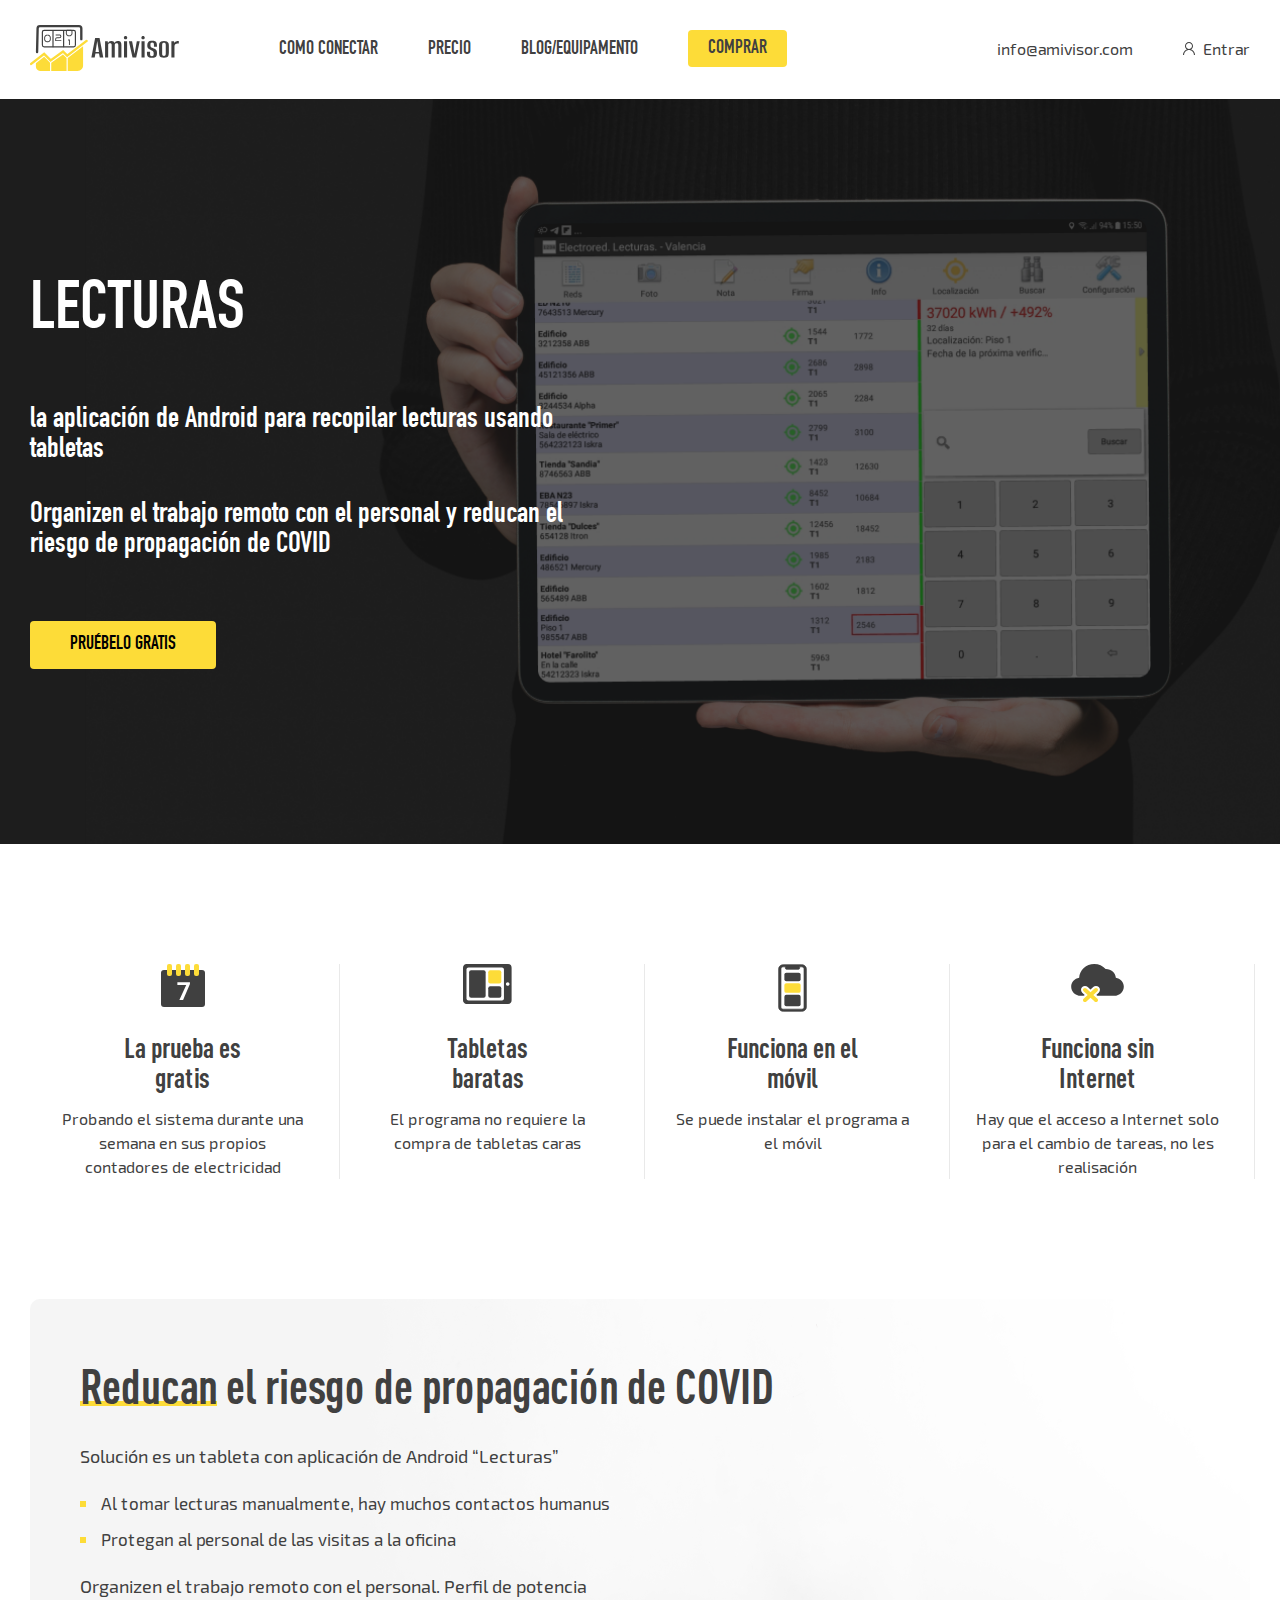
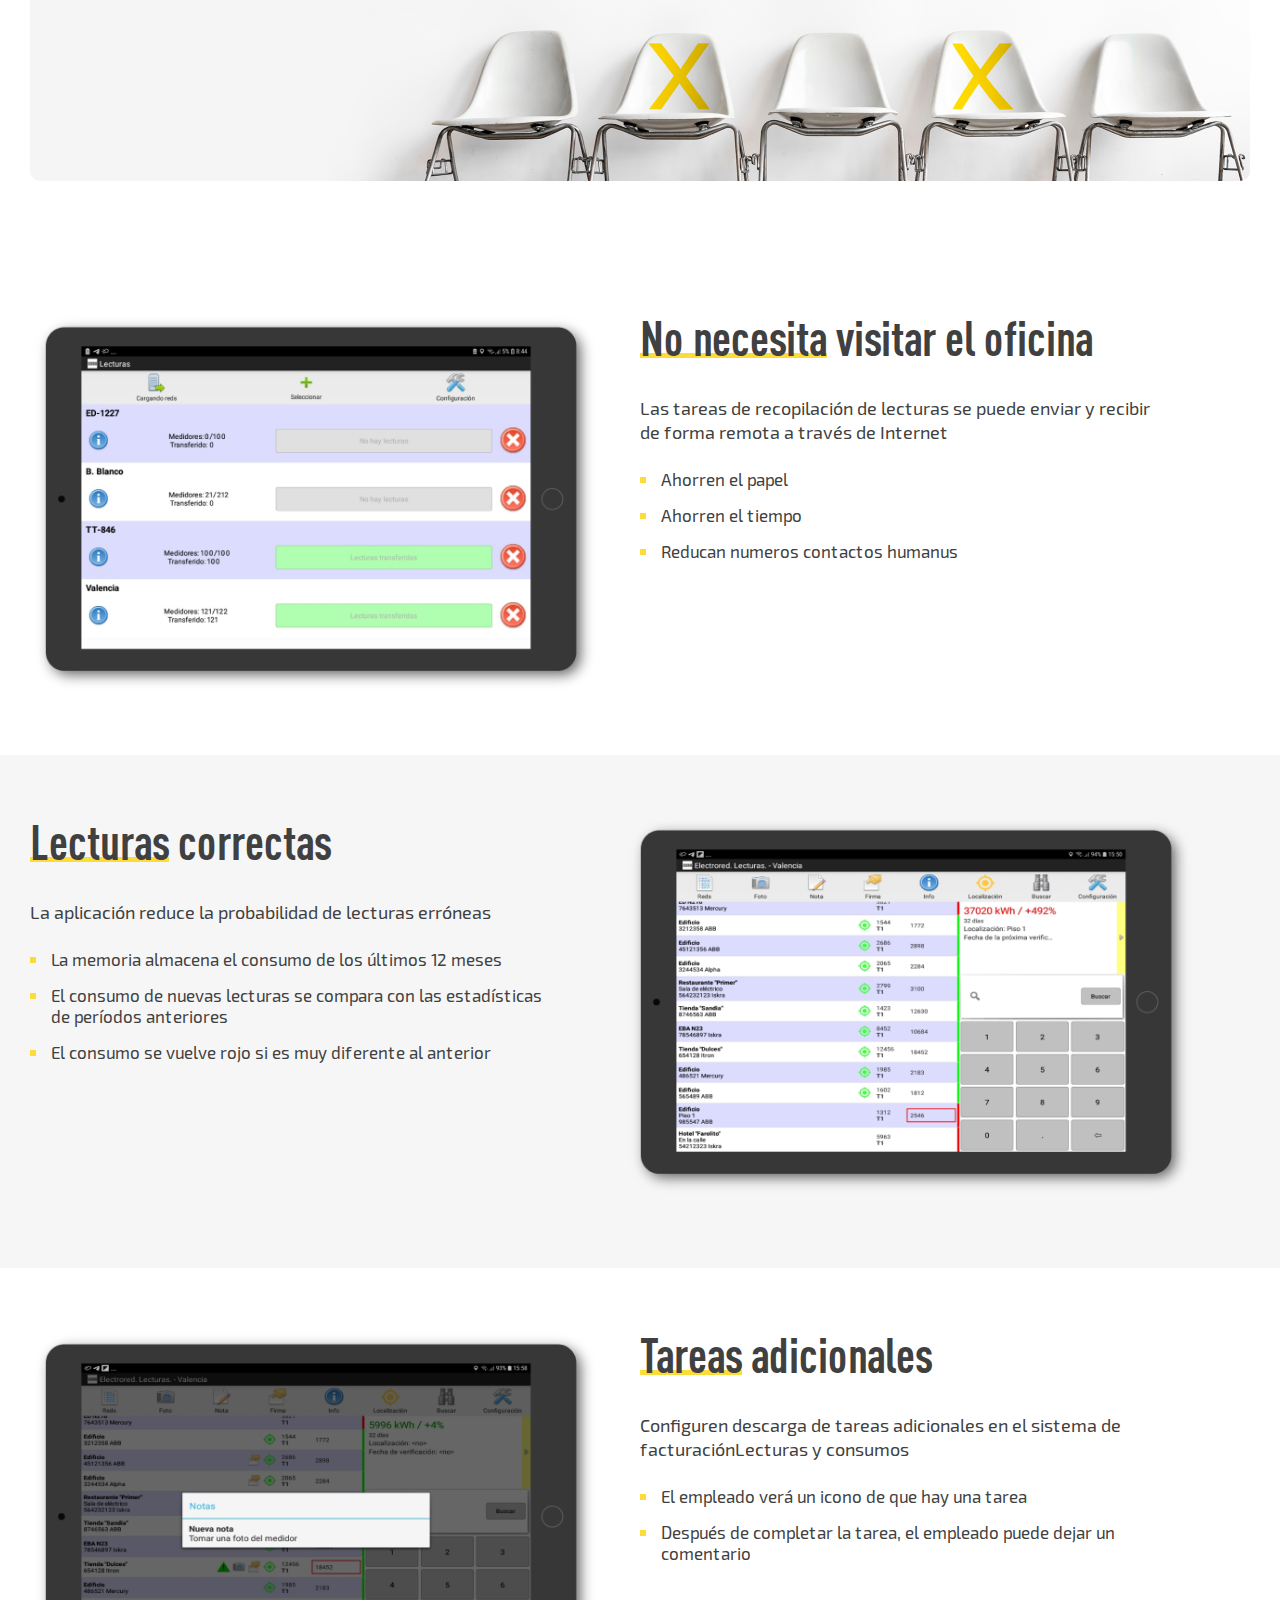
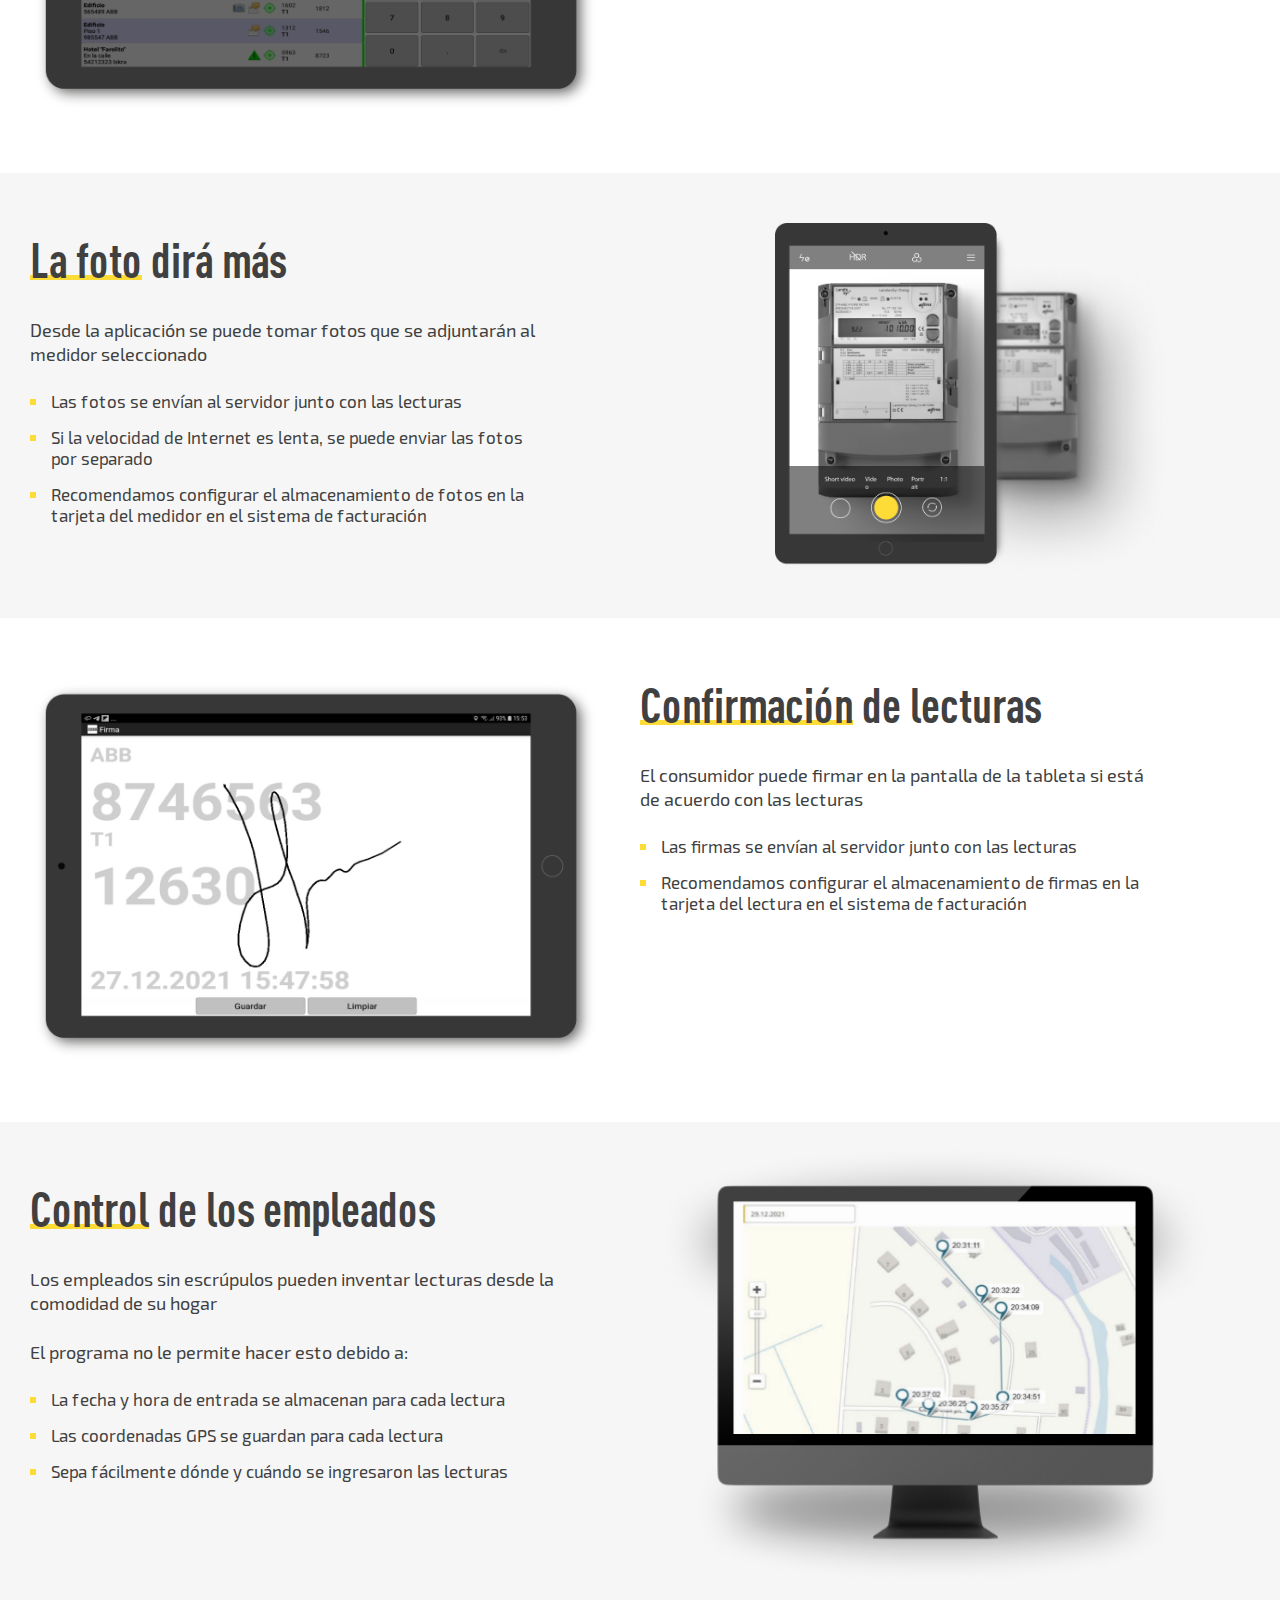
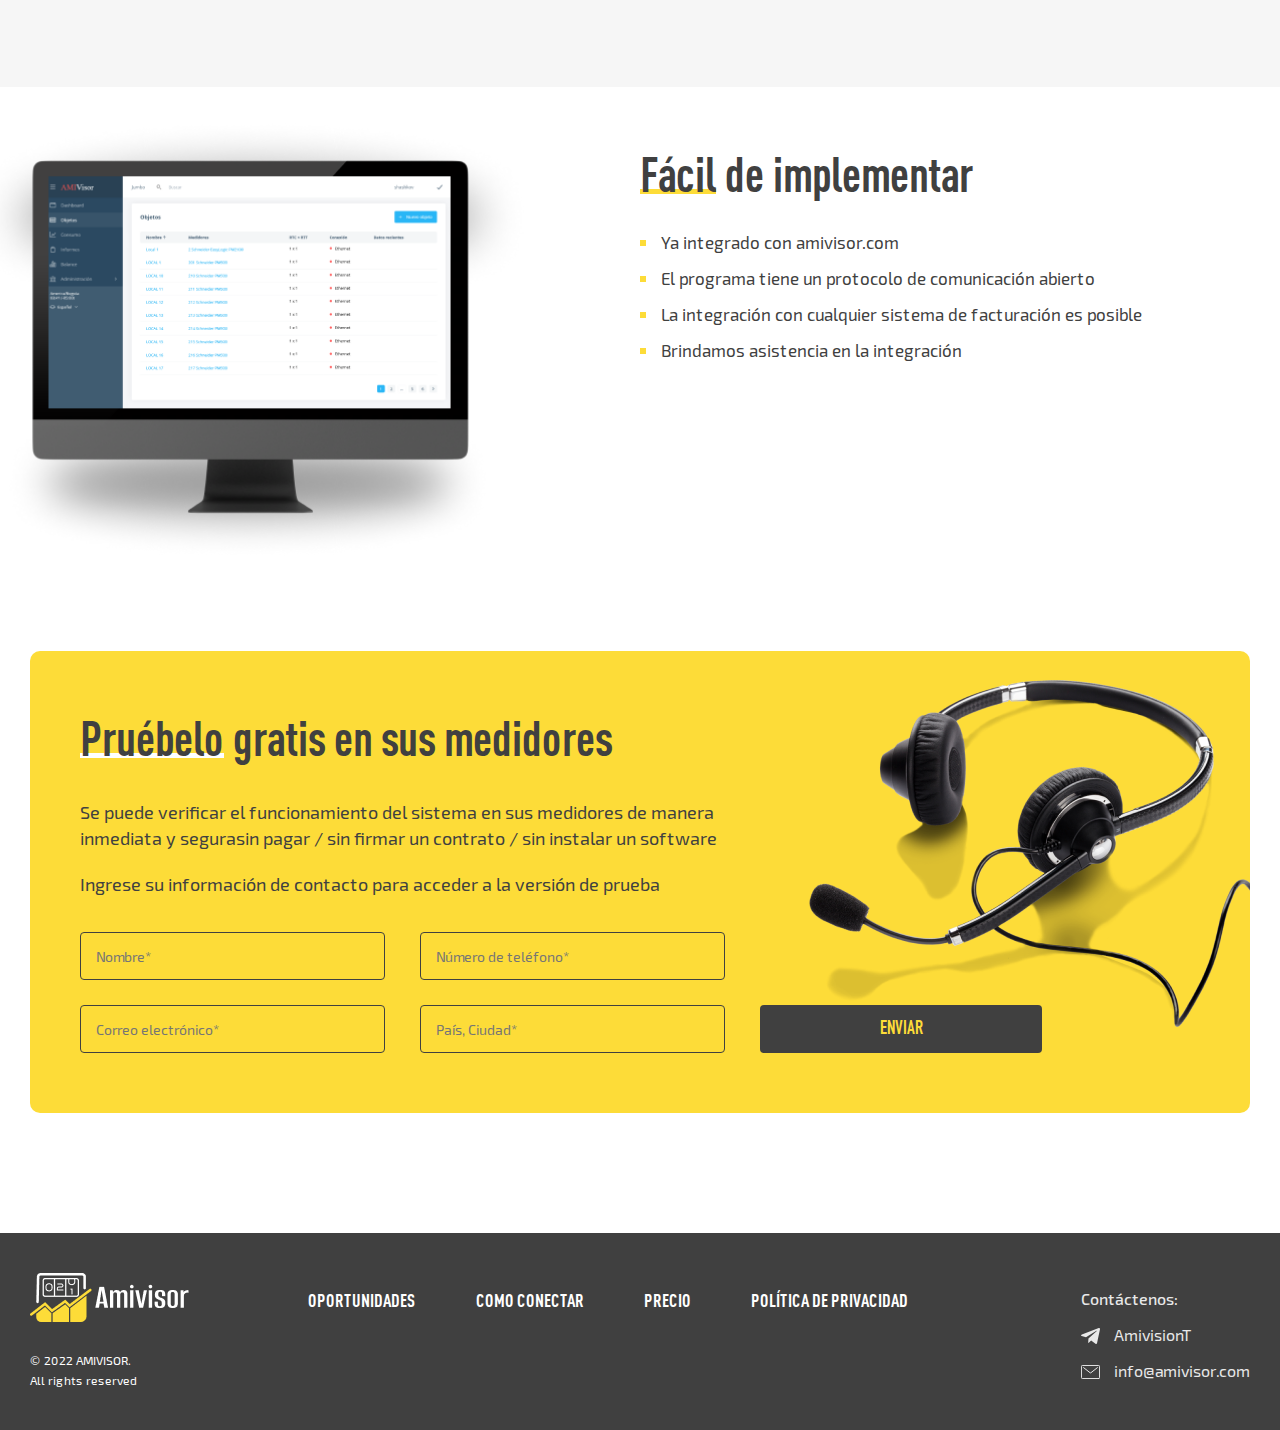
<file: amivisor_2.html>
<!DOCTYPE html>
<html lang="en">
	<head>
		<meta http-equiv="Content-Type" content="text/html; charset=utf-8" />
		<meta name="viewport" content="width=device-width" />
		<meta name="format-detection" content="telephone=no" />
		<title>Home</title>

		<link rel="stylesheet" href="./libs/swiper/swiper.css" />

		<link rel="stylesheet" href="css/style.css" />
	</head>

	<body>

		<div class="wrapper">
			<!-- Header -->

			<div class="header amivisor-2">
				<div class="container">
					<div class="header__inner">
						<div class="header__content">
							<a href="#" class="header__logo">
								<img src="images/header-logo.svg" alt="" />
							</a>
							<ul class="header__nav">
								<li><a href="#">Como conectar</a></li>
								<li><a href="#">Precio</a></li>
								<li><a href="#">Blog/Equipamento</a></li>
							</ul>
							<div class="header__button header__button-pc">
								<a href="#">Comprar</a>
							</div>
						</div>
						<div class="header__info">
							<a href="#" class="header__mail">info@amivisor.com </a>

							<a href="#" class="header__cabinet">
								<img src="images/header-cabinet.svg" alt="" />
								<span>Entrar</span>
							</a>

							<div class="header__burger">
								<a href="#"><span></span></a>
							</div>
						</div>
						<div class="header__mobile">
							<ul class="header__nav">
								<li><a href="#">Oportunidades</a></li>
								<li><a href="#">Como conectar</a></li>
								<li><a href="#">Precio</a></li>
							</ul>
							<a href="#" class="header__mail">info@amivisor.com </a>
                     <div class="header__button header__button-mobi">
								<a href="#">Comprar</a>
							</div>
						</div>
					</div>
				</div>
			</div>

			<!-- main -->

			<div class="main amivisor-2-main">
				<div class="container">
					<div class="main__inner">
						<div class="main__title">LECTURAS</div>
						<div class="main__description">
							la aplicación de Android para recopilar lecturas usando tabletas
						</div>
						<div class="main__description">
							Organizen el trabajo remoto con el personal y reducan el riesgo de
							propagación de COVID
						</div>
						<div class="main__button">
							<a href="#" class="btn"> Pruébelo gratis </a>
						</div>
					</div>
				</div>
			</div>

			<!-- advantages -->

			<div class="advantages amivisor-2-advantages">
				<div class="container">
					<div class="advantages__inner">
						<div class="advantages__item">
							<div class="advantages__image">
								<img src="images/amivesor-advatage-1.svg" alt="" />
							</div>
							<div class="advantages__content">
								<div class="advantages__title">La prueba es gratis</div>
								<div class="advantages__text">
									Probando el sistema durante una semana en sus propios
									contadores de electricidad
								</div>
							</div>
						</div>
						<div class="advantages__item">
							<div class="advantages__image">
								<img src="images/amivesor-advatage-2.svg" alt="" />
							</div>
							<div class="advantages__content">
								<div class="advantages__title">Tabletas baratas</div>
								<div class="advantages__text">
									El programa no requiere la compra de tabletas caras
								</div>
							</div>
						</div>
						<div class="advantages__item">
							<div class="advantages__image">
								<img src="images/amivesor-advatage-3.svg" alt="" />
							</div>
							<div class="advantages__content">
								<div class="advantages__title">Funciona en el móvil</div>
								<div class="advantages__text">
									Se puede instalar el programa a el móvil
								</div>
							</div>
						</div>
						<div class="advantages__item">
							<div class="advantages__image">
								<img src="images/amivesor-advatage-4.svg" alt="" />
							</div>
							<div class="advantages__content">
								<div class="advantages__title">Funciona sin Internet</div>
								<div class="advantages__text">
									Hay que el acceso a Internet solo para el cambio de tareas, no
									les realisación
								</div>
							</div>
						</div>
					</div>
				</div>
			</div>

			<!-- amivisor-2-fight -->

			<div class="modulo amivisor-2-fight">
				<div class="container">
					<div class="modulo__inner">
						<div class="modulo__content">
							<div class="modulo__title title">
								<span>Reducan</span> el riesgo de propagación de COVID
							</div>
							<div class="modulo__description">
								Solución es un tableta con aplicación de Android “Lecturas”
							</div>
							<div class="modulo__text text">
								<p>
									Al tomar lecturas manualmente, hay muchos contactos humanus
								</p>
								<p>Protegan al personal de las visitas a la oficina</p>
							</div>
							<div class="modulo__description">
								Organizen el trabajo remoto con el personal. Perfil de potencia
							</div>
						</div>
					</div>
				</div>
			</div>

			<!-- modulo-necesita -->

			<div class="modulo amivisor-2-left">
				<div class="container">
					<div class="modulo__inner">
						<div class="modulo__title modulo__title-mobi title">
							<span>No necesita</span> visitar el oficina
						</div>
						<div class="modulo__image">
                     <div class="modulo__img">
                        <img src="images/amivisor-2-necesita.png" alt="" />
                     </div>
                  </div>
						<div class="modulo__content">
							<div class="modulo__title title">
								<span>No necesita</span> visitar el oficina
							</div>
							<div class="modulo__description">
								Las tareas de recopilación de lecturas se puede enviar y recibir
								de forma remota a través de Internet
							</div>
							<div class="modulo__text text">
								<p>Ahorren el papel</p>
								<p>Ahorren el tiempo</p>
								<p>Reducan numeros contactos humanus</p>
							</div>
						</div>
					</div>
				</div>
			</div>

			<!-- modulo-correctas -->

			<div class="modulo amivisor-2-right">
				<div class="container">
					<div class="modulo__inner">
						<div class="modulo__title modulo__title-mobi title">
							<span>Lecturas</span> correctas
						</div>
                  <div class="modulo__image">
                     <div class="modulo__img">
                        <img src="images/amivisor-2-lecturas.png" alt="" />
                     </div>
                  </div>
						<div class="modulo__content">
							<div class="modulo__title title">
								<span>Lecturas</span> correctas
							</div>
							<div class="modulo__description">
								La aplicación reduce la probabilidad de lecturas erróneas
							</div>
							<div class="modulo__text text">
								<p>La memoria almacena el consumo de los últimos 12 meses</p>
								<p>
									El consumo de nuevas lecturas se compara con las estadísticas
									de períodos anteriores
								</p>
								<p>El consumo se vuelve rojo si es muy diferente al anterior</p>
							</div>
						</div>
					</div>
				</div>
			</div>

			<!-- modulo-tareas -->

			<div class="modulo amivisor-2-left">
				<div class="container">
					<div class="modulo__inner">
						<div class="modulo__title modulo__title-mobi title">
							<span>Tareas</span> adicionales
						</div>
                  <div class="modulo__image">
                     <div class="modulo__img">
                        <img src="images/amivisor-2-tareas.png" alt="" />
                     </div>
                  </div>
						<div class="modulo__content">
							<div class="modulo__title title">
								<span>Tareas</span> adicionales
							</div>
							<div class="modulo__description">
								Configuren descarga de tareas adicionales en el sistema de
								facturaciónLecturas y consumos
							</div>
							<div class="modulo__text text">
								<p>El empleado verá un icono de que hay una tarea</p>
								<p>
									Después de completar la tarea, el empleado puede dejar un
									comentario
								</p>
							</div>
						</div>
					</div>
				</div>
			</div>

			<!-- modulo-La-foto -->

			<div class="modulo amivisor-2-right amivisor-2-right-la">
				<div class="container">
					<div class="modulo__inner">
						<div class="modulo__title modulo__title-mobi title">
							<span>La foto</span> dirá más
						</div>
						<div class="modulo__image">
                     <div class="modulo__img">
                        <img class="pc" src="images/amivisor-2-la-foto.png" alt="" />
                        <img class="mobi" src="images/amivisor-2-la-foto1.png" alt="" />
                     </div>
                  </div>
						<div class="modulo__content">
							<div class="modulo__title title">
								<span>La foto</span> dirá más
							</div>
							<div class="modulo__description">
								Desde la aplicación se puede tomar fotos que se adjuntarán al
								medidor seleccionado
							</div>
							<div class="modulo__text text">
								<p>Las fotos se envían al servidor junto con las lecturas</p>
								<p>
									Si la velocidad de Internet es lenta, se puede enviar las
									fotos por separado
								</p>
								<p>
									Recomendamos configurar el almacenamiento de fotos en la
									tarjeta del medidor en el sistema de facturación
								</p>
							</div>
						</div>
					</div>
				</div>
			</div>

			<!-- modulo-confirmacion -->

			<div class="modulo amivisor-2-left">
				<div class="container">
					<div class="modulo__inner">
						<div class="modulo__title modulo__title-mobi title">
							<span>Confirmación</span> de lecturas
						</div>
						<div class="modulo__image">
                     <div class="modulo__img">
                        <img src="images/amivisor-2-confirmacion.png" alt="" />
                     </div>
                  </div>
						<div class="modulo__content">
							<div class="modulo__title title">
								<span>Confirmación</span> de lecturas
							</div>
							<div class="modulo__description">
								El consumidor puede firmar en la pantalla de la tableta si está
								de acuerdo con las lecturas
							</div>
							<div class="modulo__text text">
								<p>Las firmas se envían al servidor junto con las lecturas</p>
								<p>
									Recomendamos configurar el almacenamiento de firmas en la
									tarjeta del lectura en el sistema de facturación
								</p>
							</div>
						</div>
					</div>
				</div>
			</div>

			<!-- modulo-control -->

			<div class="modulo amivisor-2-right amivisor-2-right-pc">
				<div class="container">
					<div class="modulo__inner">
						<div class="modulo__title modulo__title-mobi title">
							<span>Control</span> de los empleados
						</div>
						<div class="modulo__image">
                     <div class="modulo__img">
                        <img class="pc" src="images/amivisor-2-control.png" alt="" />
                        <img class="mobi" src="images/amivisor-2-control1.png" alt="" />
                     </div>
                  </div>
						<div class="modulo__content">
							<div class="modulo__title title">
								<span>Control</span> de los empleados
							</div>
							<div class="modulo__description">
								Los empleados sin escrúpulos pueden inventar lecturas desde la
								comodidad de su hogar
							</div>
							<div class="modulo__description">
								El programa no le permite hacer esto debido a:
							</div>
							<div class="modulo__text text">
								<p>La fecha y hora de entrada se almacenan para cada lectura</p>
								<p>Las coordenadas GPS se guardan para cada lectura</p>
								<p>Sepa fácilmente dónde y cuándo se ingresaron las lecturas</p>
							</div>
						</div>
					</div>
				</div>
			</div>

			<!-- modulo-facil -->

			<div class="modulo amivisor-2-left amivisor-2-facil">
				<div class="container">
					<div class="modulo__inner">
						<div class="modulo__title modulo__title-mobi title">
							<span>Fácil</span> de implementar
						</div>
						<div class="modulo__image">
                     <div class="modulo__img">
                        <img class="pc" src="images/amivisor-2-facil.png" alt="" />
                        <img class="mobi" src="images/amivisor-2-facil1.png" alt="" />
                     </div>
                  </div>
						<div class="modulo__content">
							<div class="modulo__title title">
								<span>Fácil</span> de implementar
							</div>
							<div class="modulo__text text">
								<p>Ya integrado con amivisor.com</p>
								<p>El programa tiene un protocolo de comunicación abierto</p>
								<p>
									La integración con cualquier sistema de facturación es posible
								</p>
								<p>Brindamos asistencia en la integración</p>
							</div>
						</div>
					</div>
				</div>
			</div>

			<!-- form -->

			<div class="form">
				<div class="container">
					<div class="form__inner">
						<div class="form__title title">
							<span>Pruébelo</span> gratis en sus medidores
						</div>
						<div class="form__text">
							<p>
								Se puede verificar el funcionamiento del sistema en sus
								medidores de manera inmediata y segurasin pagar / sin firmar un
								contrato / sin instalar un software
							</p>
							<p>
								Ingrese su información de contacto para acceder a la versión de
								prueba
							</p>
						</div>
						<form action="#" method="post" class="form__items">
							<div class="form__col form__content">
								<input
									type="tel"
									pattern="2[0-9]{3}-[0-9]{3}"
									placeholder="Nombre*"
								/>
								<input type="email" placeholder="Correo electrónico*" />
							</div>
							<div class="form__col form__content">
								<input
									type="tel"
									pattern="2[0-9]{3}-[0-9]{3}"
									placeholder="Número de teléfono*"
								/>
								<input type="text" placeholder="País, Ciudad*" />
							</div>
							<div class="form__col-btn">
								<div class="form__button">
									<a href="#" class="btn"> enviar </a>
								</div>
							</div>
						</form>
						<div class="form__image">
							<img
								src="images/form-1.png
                     "
								alt=""
							/>
						</div>
					</div>
				</div>
			</div>

			<!-- footer -->

			<footer class="footer">
				<div class="container">
					<div class="footer__inner">
						<div class="footer__info">
							<div class="footer__aside">
								<div class="footer__logo">
									<a href="#"><img src="images/footer-logo.png" alt="" /></a>
								</div>
								<div class="footer__copy">
									<p>&copy; 2022 AMIVISOR.</p>
									<p>All rights reserved</p>
								</div>
							</div>
							<ul class="footer__link">
								<li><a href="#" class="footer__list">Oportunidades</a></li>
								<li><a href="#" class="footer__list">Como conectar</a></li>
								<li><a href="#" class="footer__list">Precio</a></li>
								<li>
									<a href="#" class="footer__list">Política de privacidad</a>
								</li>
							</ul>
						</div>
						<div class="footer__media">
							<p>Contáctenos:</p>
							<a
								href="#"
								href="https://t.me/howdyho_official"
								class="footer__telegram"
							>
								<img src="images/footer-tele.svg" alt="" />
								<span>AmivisionT</span>
							</a>
							<a
								href="#"
								href="https:info@amivisor.com"
								class="footer__message"
							>
								<img src="images/footer-mes.svg" alt="" />
								<span>info@amivisor.com</span>
							</a>
						</div>
						<div class="footer__copy footer__copy-mobile">
							<p>&copy; 2022 AMIVISOR.</p>
							<p>All rights reserved</p>
						</div>
					</div>
				</div>
			</footer>
		</div>

		<script src="./libs/jquery/jquery-3.2.1.min.js"></script>
		<script src="./libs/swiper/swiper.min.js"></script>
		<script src="js/main.js"></script>
	</body>
</html>
</file>
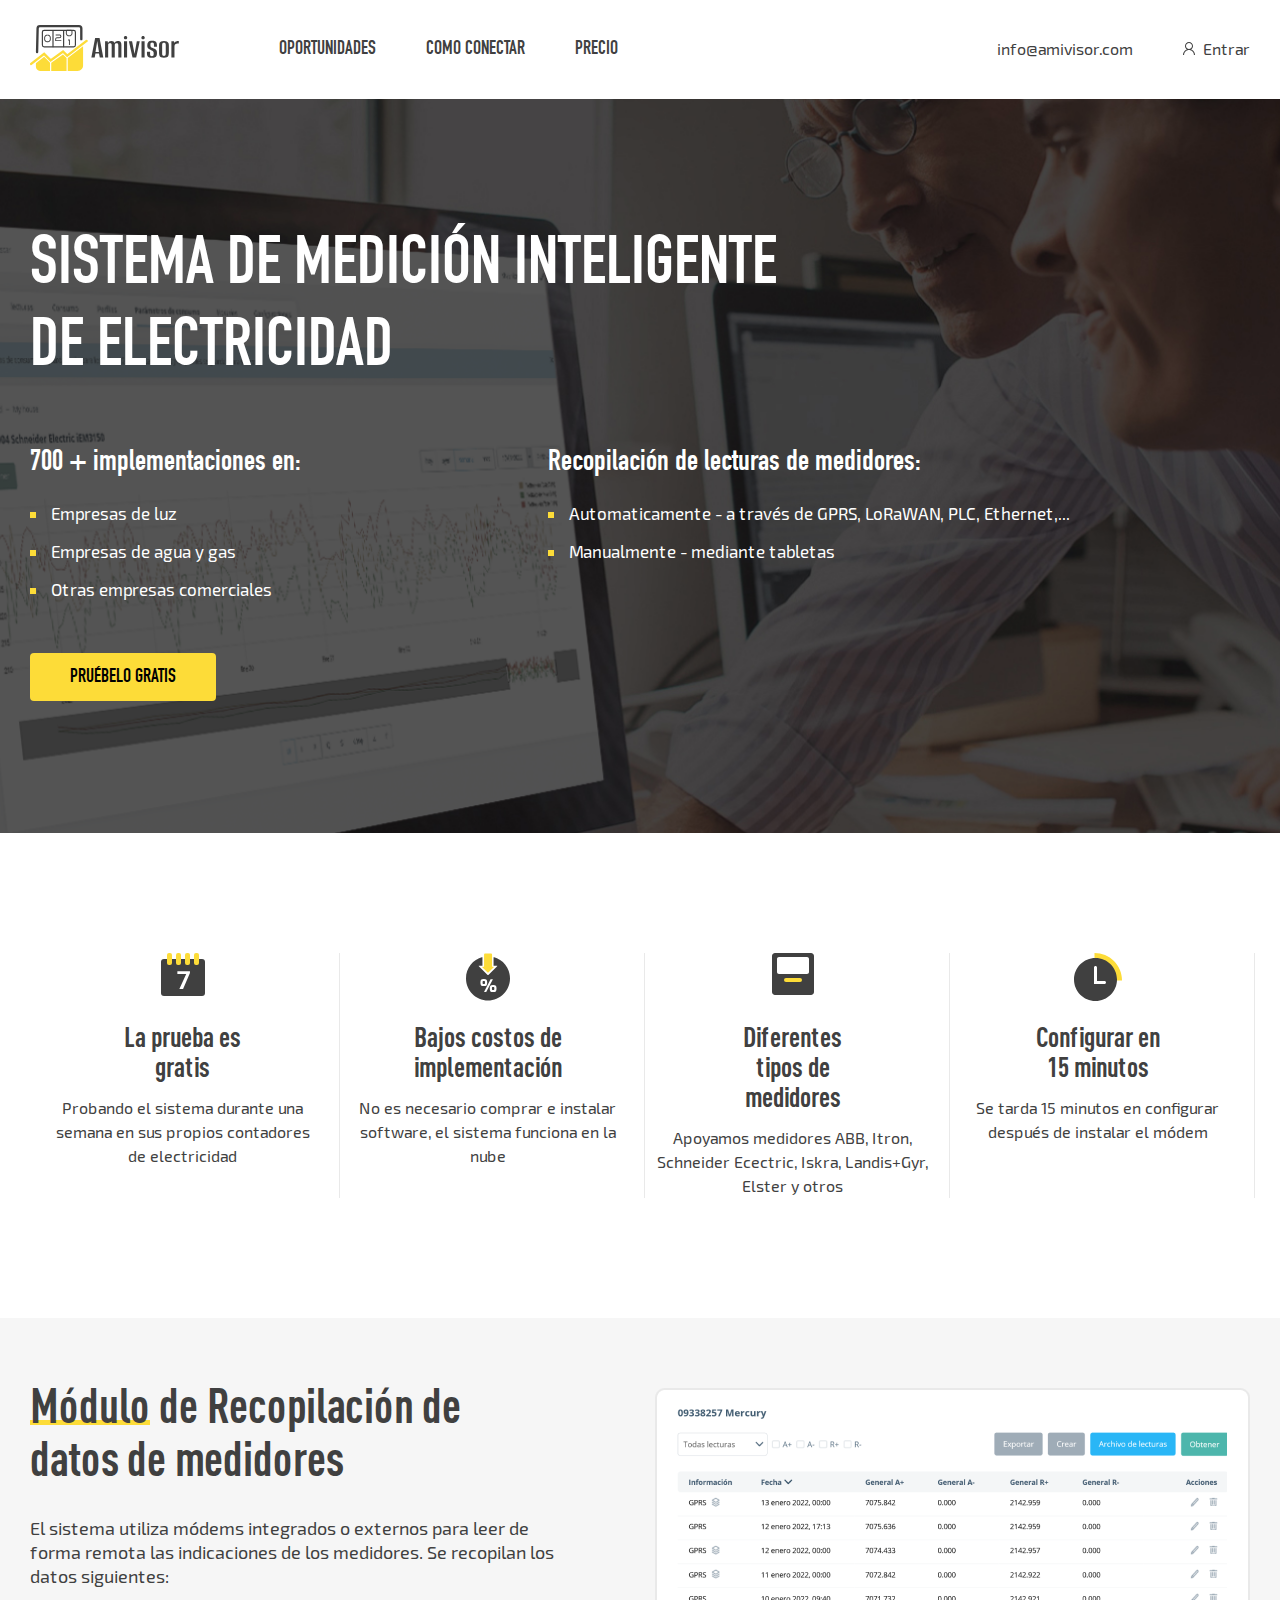
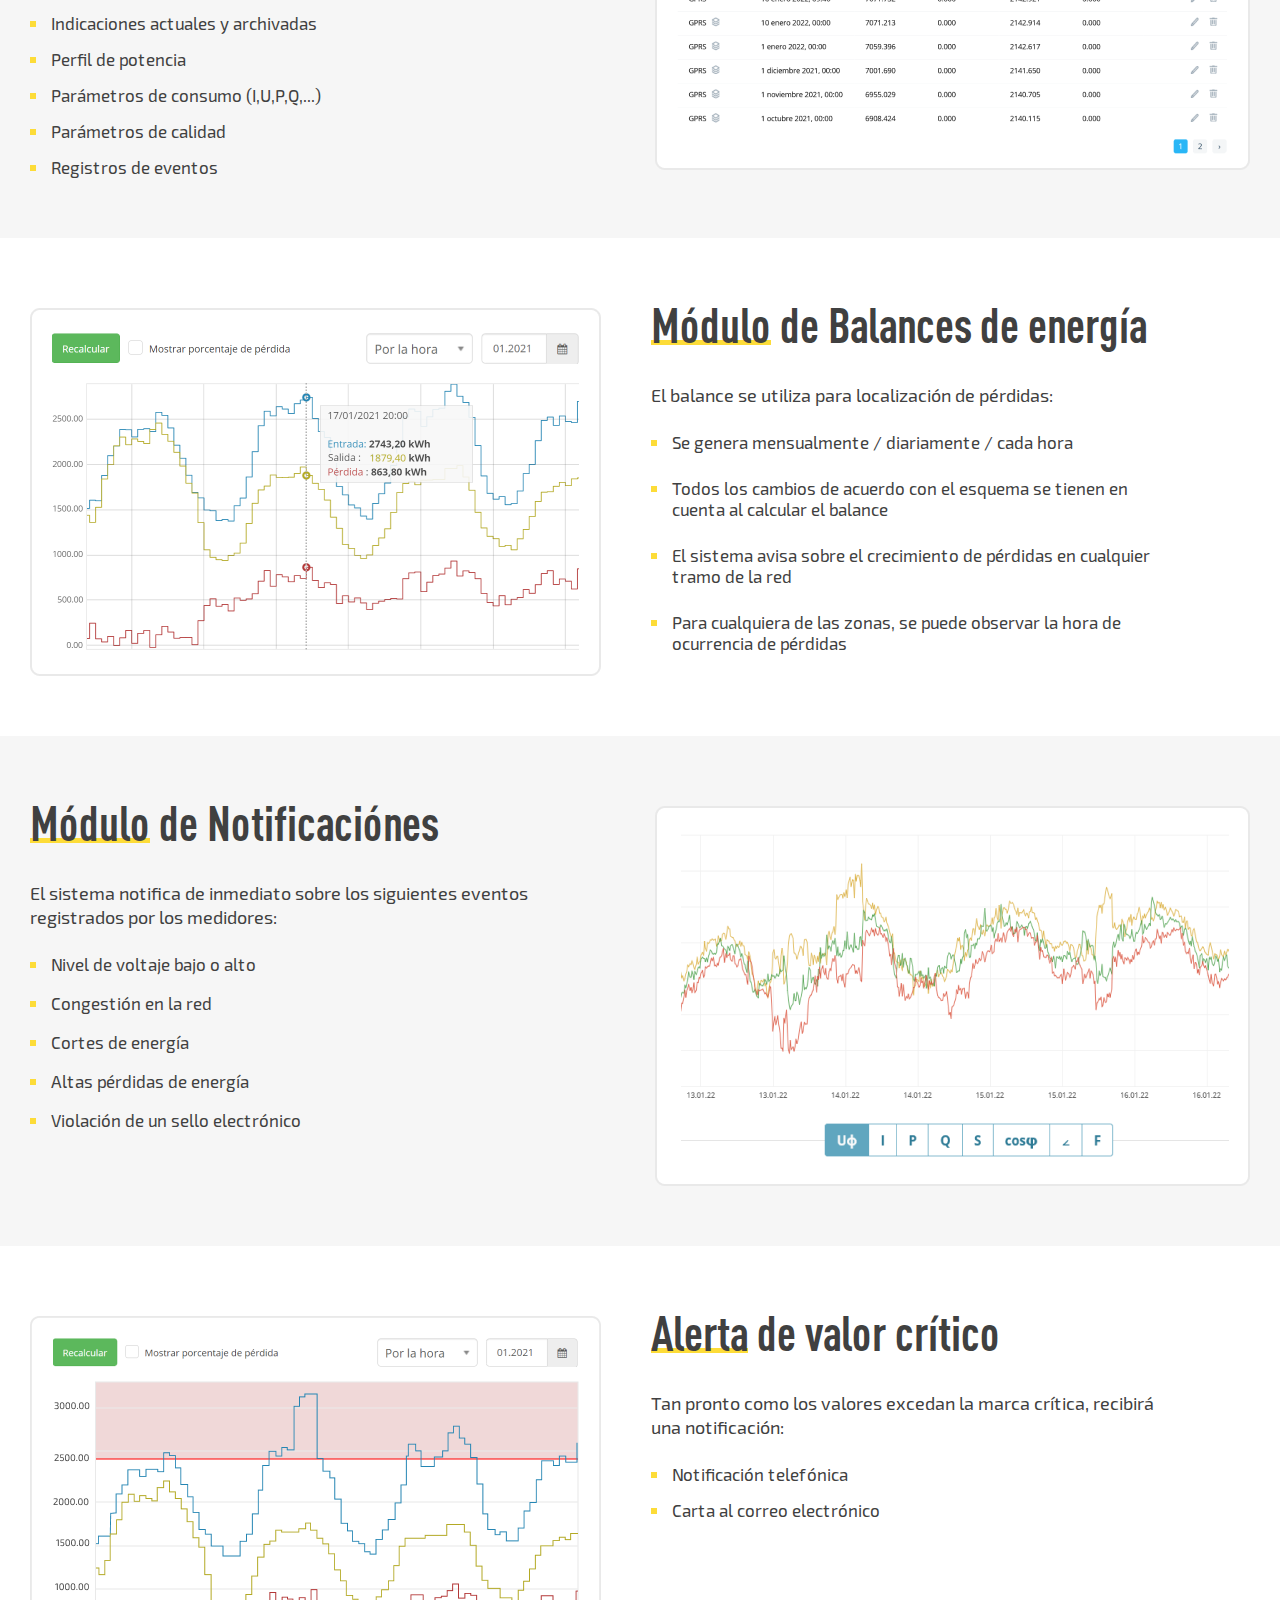
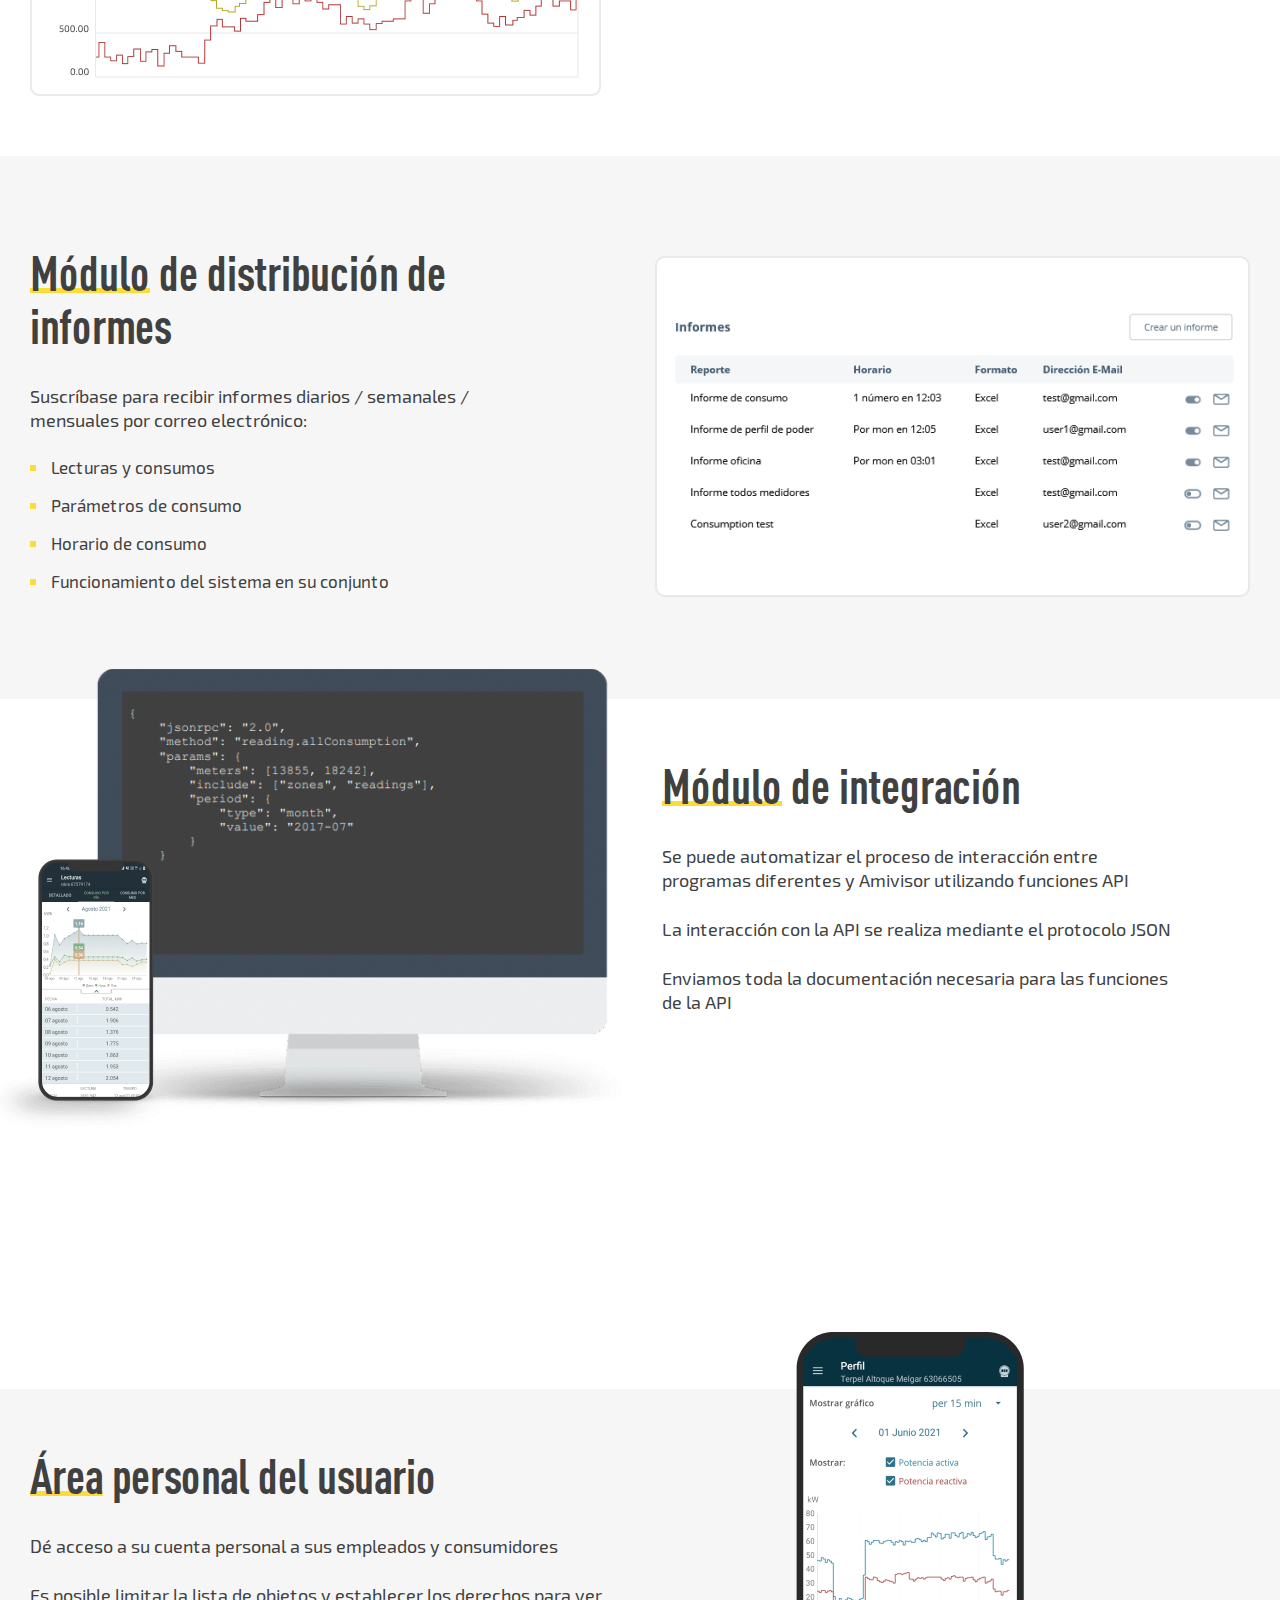
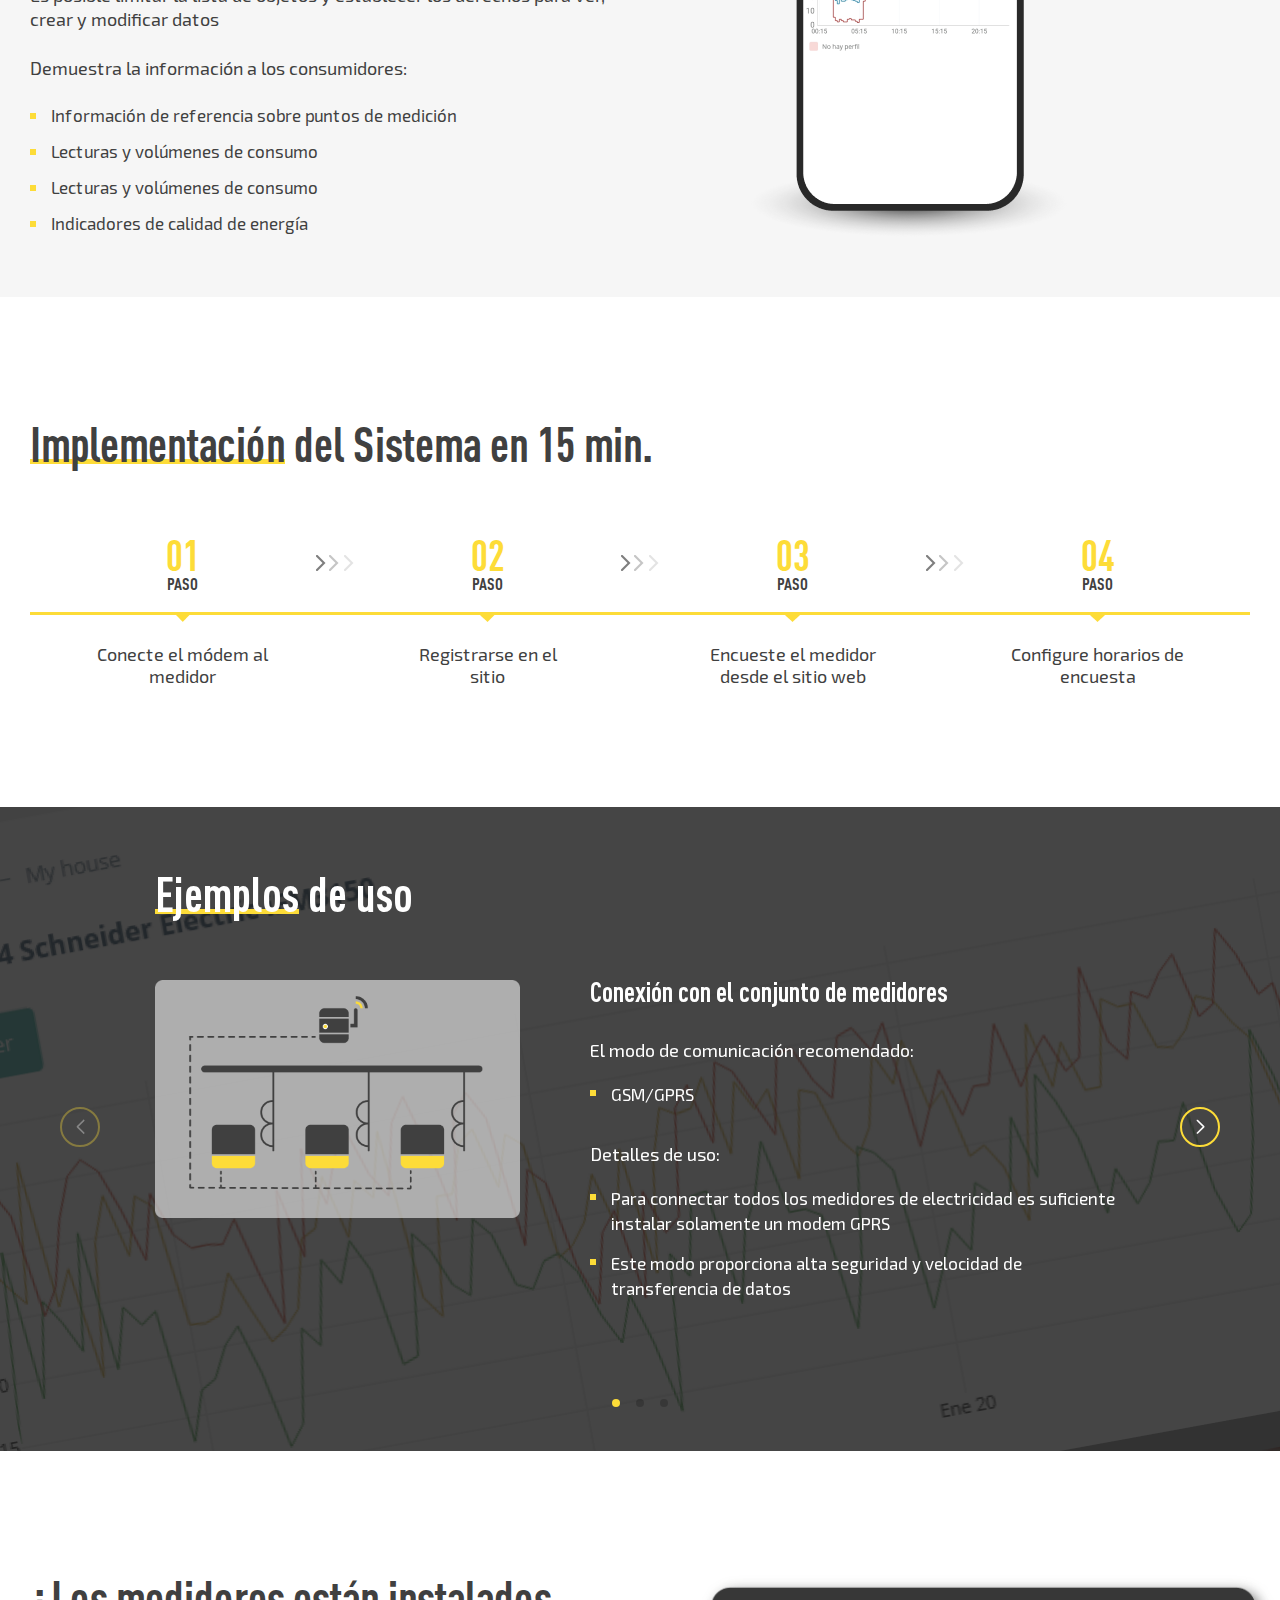
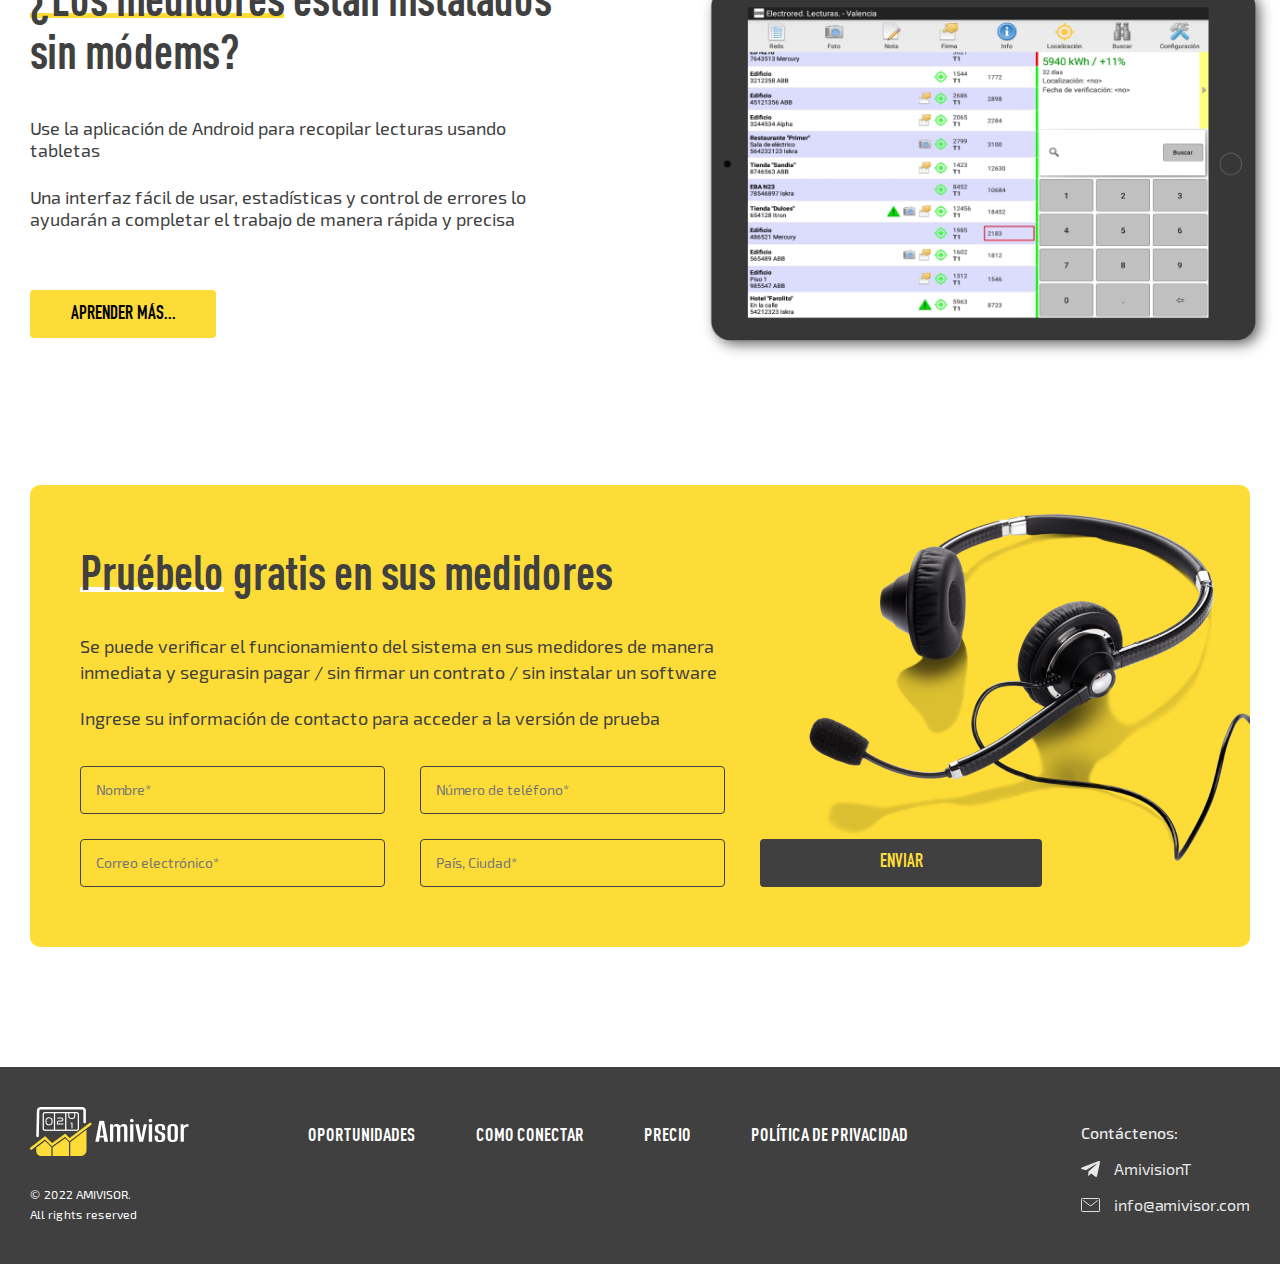
<file: home.html>
<!DOCTYPE html>
<html lang="en">
	<head>
		<meta http-equiv="Content-Type" content="text/html; charset=utf-8" />
		<meta name="viewport" content="width=device-width" />
		<meta name="format-detection" content="telephone=no" />
		<title>Home</title>

		<link rel="stylesheet" href="./libs/swiper/swiper.css" />

		<link rel="stylesheet" href="css/style.css" />
	</head>

	<body>
		<div class="wrapper">
			<!-- Header -->

			<div class="header">
				<div class="container">
					<div class="header__inner">
						<div class="header__content">
							<a href="#" class="header__logo">
								<img src="images/header-logo.svg" alt="" />
							</a>
							<ul class="header__nav">
								<li><a href="#">Oportunidades</a></li>
								<li><a href="#">Como conectar</a></li>
								<li><a href="#">Precio</a></li>
							</ul>
						</div>
						<div class="header__info">
							<a href="#" class="header__mail">info@amivisor.com </a>
							<a href="#" class="header__cabinet">
								<img src="images/header-cabinet.svg" alt="" />
								<span>Entrar</span>
							</a>
							<div class="header__burger">
								<a href="#"><span></span></a>
							</div>
						</div>
						<div class="header__mobile">
							<ul class="header__nav">
								<li><a href="#">Oportunidades</a></li>
								<li><a href="#">Como conectar</a></li>
								<li><a href="#">Precio</a></li>
							</ul>
							<a href="#" class="header__mail">info@amivisor.com </a>
						</div>
					</div>
				</div>
			</div>

			<!-- main -->

			<div class="main">
				<div class="container">
					<div class="main__inner">
						<div class="main__title">
							SISTEMA DE MEDICIÓN INTELIGENTE DE ELECTRICIDAD
						</div>
						<div class="main__content">
							<div class="main__items">
								<div class="main__item">
									<div class="main__description">
										700 + implementaciones en:
									</div>
									<div class="main__text text">
										<p>Empresas de luz</p>
										<p>Empresas de agua y gas</p>
										<p>Otras empresas comerciales</p>
									</div>
								</div>
								<div class="main__item">
									<div class="main__description">
										Recopilación de lecturas de medidores:
									</div>
									<div class="main__text text">
										<p>
											Automaticamente - a través de GPRS, LoRaWAN, PLC,
											Ethernet,...
										</p>

										<p>Manualmente - mediante tabletas</p>
									</div>
								</div>
							</div>
							<div class="main__button">
								<a href="#" class="btn"> Pruébelo gratis </a>
							</div>
						</div>
					</div>
				</div>
			</div>

			<!-- advantages -->

			<div class="advantages">
				<div class="container">
					<div class="advantages__inner">
						<div class="advantages__item">
							<div class="advantages__image">
								<img src="images/advantages-Calendar.svg" alt="" />
							</div>
							<div class="advantages__content">
								<div class="advantages__title">La prueba es gratis</div>
								<div class="advantages__text">
									Probando el sistema durante una semana en sus propios
									contadores de electricidad
								</div>
							</div>
						</div>
						<div class="advantages__item">
							<div class="advantages__image">
								<img src="images/advantages-SALE.svg" alt="" />
							</div>
							<div class="advantages__content">
								<div class="advantages__title">
									Bajos costos de implementación
								</div>
								<div class="advantages__text">
									No es necesario comprar e instalar software, el sistema
									funciona en la nube
								</div>
							</div>
						</div>
						<div class="advantages__item">
							<div class="advantages__image">
								<img src="images/advantages-Pick.svg" alt="" />
							</div>
							<div class="advantages__content">
								<div class="advantages__title">
									Diferentes tipos de medidores
								</div>
								<div class="advantages__text">
									Apoyamos medidores ABB, Itron, Schneider Ecectric, Iskra,
									Landis+Gyr, Elster y otros
								</div>
							</div>
						</div>
						<div class="advantages__item">
							<div class="advantages__image">
								<img src="images/advantages-Clock.svg" alt="" />
							</div>
							<div class="advantages__content">
								<div class="advantages__title">Configurar en 15 minutos</div>
								<div class="advantages__text">
									Se tarda 15 minutos en configurar después de instalar el módem
								</div>
							</div>
						</div>
					</div>
				</div>
			</div>

			<!-- modulo modulo-data -->

			<div class="modulo modulo-data">
				<div class="container">
					<div class="modulo__inner">
						<div class="modulo__content">
							<div class="modulo__title title">
								<span>Módulo</span> de Recopilación de datos de medidores
							</div>
							<div class="modulo__description">
								El sistema utiliza módems integrados o externos para leer de
								forma remota las indicaciones de los medidores. Se recopilan los
								datos siguientes:
							</div>
							<div class="modulo__text text">
								<p>Indicaciones actuales y archivadas</p>
								<p>Perfil de potencia</p>
								<p>Parámetros de consumo (I,U,P,Q,...)</p>
								<p>Parámetros de calidad</p>
								<p>Registros de eventos</p>
							</div>
						</div>
						<div class="modulo__img">
							<img src="images/modulo-1.png" alt="" />
						</div>
					</div>
				</div>
			</div>

			<!-- modulo-balances -->

			<div class="modulo modulo-balances">
				<div class="container">
					<div class="modulo__inner">
						<div class="modulo__img">
							<img src="images/modulo-2.png" alt="" />
						</div>
						<div class="modulo__content">
							<div class="modulo__title title">
								<span>Módulo</span> de Balances de energía
							</div>
							<div class="modulo__description">
								El balance se utiliza para localización de pérdidas:
							</div>
							<div class="modulo__text text">
								<p>Se genera mensualmente / diariamente / cada hora</p>
								<p>
									Todos los cambios de acuerdo con el esquema se tienen en
									cuenta al calcular el balance
								</p>
								<p>
									El sistema avisa sobre el crecimiento de pérdidas en cualquier
									tramo de la red
								</p>
								<p>
									Para cualquiera de las zonas, se puede observar la hora de
									ocurrencia de pérdidas
								</p>
							</div>
						</div>
					</div>
				</div>
			</div>

			<!-- modulo-notificacione -->

			<div class="modulo modulo-notificacione">
				<div class="container">
					<div class="modulo__inner">
						<div class="modulo__content">
							<div class="modulo__title title">
								<span>Módulo</span> de Notificaciónes
							</div>
							<div class="modulo__description">
								El sistema notifica de inmediato sobre los siguientes eventos
								registrados por los medidores:
							</div>
							<div class="modulo__text text">
								<p>Nivel de voltaje bajo o alto</p>
								<p>Congestión en la red</p>
								<p>Cortes de energía</p>
								<p>Altas pérdidas de energía</p>
								<p>Violación de un sello electrónico</p>
							</div>
						</div>
						<div class="modulo__img">
							<img src="images/modulo-3.png" alt="" />
						</div>
					</div>
				</div>
			</div>

			<!-- modulo-alerta -->

			<div class="modulo modulo-alerta">
				<div class="container">
					<div class="modulo__inner">
						<div class="modulo__img">
							<img src="images/modulo-4.png" alt="" />
						</div>
						<div class="modulo__content">
							<div class="modulo__title title">
								<span>Alerta</span> de valor crítico
							</div>
							<div class="modulo__description">
								Tan pronto como los valores excedan la marca crítica, recibirá
								una notificación:
							</div>
							<div class="modulo__text text">
								<p>Notificación telefónica</p>
								<p>Carta al correo electrónico</p>
							</div>
						</div>
					</div>
				</div>
			</div>

			<!-- modulo-distribucion -->

			<div class="modulo modulo-distribucion">
				<div class="container">
					<div class="modulo__inner">
						<div class="modulo__content">
							<div class="modulo__title title">
								<span>Módulo</span> de distribución de informes
							</div>
							<div class="modulo__description">
								Suscríbase para recibir informes diarios / semanales / mensuales
								por correo electrónico:
							</div>
							<div class="modulo__text text">
								<p>Lecturas y consumos</p>
								<p>Parámetros de consumo</p>
								<p>Horario de consumo</p>
								<p>Funcionamiento del sistema en su conjunto</p>
							</div>
						</div>
						<div class="modulo__img">
							<img src="images/modulo-5.png" alt="" />
						</div>
					</div>
				</div>
			</div>

			<!-- modulo-integracion -->

			<div class="modulo modulo-integracion">
				<div class="container">
					<div class="modulo__inner">
						<div class="modulo__img">
							<img src="images/modulo-6.png" alt="" />
						</div>
						<div class="modulo__content">
							<div class="modulo__title title">
								<span>Módulo</span> de integración
							</div>
							<div class="modulo__description">
								Se puede automatizar el proceso de interacción entre programas
								diferentes y Amivisor utilizando funciones API
							</div>
							<div class="modulo__description">
								La interacción con la API se realiza mediante el protocolo JSON
							</div>
							<div class="modulo__description">
								Enviamos toda la documentación necesaria para las funciones de
								la API
							</div>
						</div>
					</div>
				</div>
			</div>

			<!-- modulo-user -->

			<div class="modulo modulo-user">
				<div class="container">
					<div class="modulo__inner">
						<div class="modulo__content">
							<div class="modulo__title title">
								<span>Área</span> personal del usuario
							</div>
							<div class="modulo__description">
								Dé acceso a su cuenta personal a sus empleados y consumidores
							</div>
							<div class="modulo__description">
								Es posible limitar la lista de objetos y establecer los derechos
								para ver, crear y modificar datos
							</div>
							<div class="modulo__description">
								Demuestra la información a los consumidores:
							</div>
							<div class="modulo__text text">
								<p>Información de referencia sobre puntos de medición</p>
								<p>Lecturas y volúmenes de consumo</p>
								<p>Lecturas y volúmenes de consumo</p>
								<p>Indicadores de calidad de energía</p>
							</div>
						</div>
						<div class="modulo__img">
							<img src="images/modulo-7.png" alt="" />
						</div>
					</div>
				</div>
			</div>

			<!-- sistema  -->

			<div class="sistema">
				<div class="container">
					<div class="sistema__inner">
						<div class="sistema__title title">
							<span>Implementación</span> del Sistema en 15 min.
						</div>
						<div class="sistema__items">
							<div class="sistema__item">
								<div class="sistema__hed">
									<div class="sistema__num">
										<span>01</span>
										<p>PASO</p>
									</div>
									<div class="sistema__arrow">
										<img
											class="sistema__arrow-gorizont"
											src="images/sistem-arrow-gorizont.png"
											alt=""
										/>
										<img
											class="sistema__arrow-vertical"
											src="images/sistem-arrow-vertical.png"
											alt=""
										/>
									</div>
								</div>
								<div class="sistema__text">Conecte el módem al medidor</div>
							</div>
							<div class="sistema__item">
								<div class="sistema__hed">
									<div class="sistema__num">
										<span>02</span>
										<p>PASO</p>
									</div>
									<div class="sistema__arrow">
										<img
											class="sistema__arrow-gorizont"
											src="images/sistem-arrow-gorizont.png"
											alt=""
										/>
										<img
											class="sistema__arrow-vertical"
											src="images/sistem-arrow-vertical.png"
											alt=""
										/>
									</div>
								</div>
								<div class="sistema__text">Registrarse en el sitio</div>
							</div>
							<div class="sistema__item">
								<div class="sistema__hed">
									<div class="sistema__num">
										<span>03</span>
										<p>PASO</p>
									</div>
									<div class="sistema__arrow">
										<img
											class="sistema__arrow-gorizont"
											src="images/sistem-arrow-gorizont.png"
											alt=""
										/>
										<img
											class="sistema__arrow-vertical"
											src="images/sistem-arrow-vertical.png"
											alt=""
										/>
									</div>
								</div>
								<div class="sistema__text">
									Encueste el medidor desde el sitio web
								</div>
							</div>
							<div class="sistema__item">
								<div class="sistema__hed">
									<div class="sistema__num">
										<span>04</span>
										<p>PASO</p>
									</div>
								</div>
								<div class="sistema__text">Configure horarios de encuesta</div>
							</div>
							<div class="sistema__img sistema__img-gorizont">
								<img src="images/sistem-line-gorizont.png" alt="" />
							</div>
							<div class="sistema__img sistema__img-vertical">
								<img src="images/sistem-line-vertical.png" alt="" />
							</div>
						</div>
					</div>
				</div>
			</div>

			<!-- slider -->

			<div class="slider">
				<div class="slider__aside">
					<div class="swiper-container slider-container">
						<!-- Additional required wrapper -->
						<div class="swiper-wrapper">
							<div class="swiper-slide slider__inner">
								<div class="slider__title title">
									<span>Ejemplos</span> de uso
								</div>
								<div class="slider__item">
									<div class="slider__img">
										<img src="images/slider-baner-1.png" alt="" />
									</div>
									<div class="slider__content">
										<div class="slider__subtitle">
											Conexión con el conjunto de medidores
										</div>
										<div class="slider__description">
											El modo de comunicación recomendado:
										</div>
										<div class="slider__text text">
											<p>GSM/GPRS</p>
											<div class="slider__description">Detalles de uso:</div>
											<div class="slider__text-row">
												<p>
													Para connectar todos los medidores de electricidad es
													suficiente instalar solamente un modem GPRS
												</p>
												<p>
													Este modo proporciona alta seguridad y velocidad de
													transferencia de datos
												</p>
											</div>
										</div>
									</div>
								</div>
							</div>
							<div class="swiper-slide slider__inner">
								<div class="slider__title title">
									<span>Ejemplos</span> de uso
								</div>
								<div class="slider__item">
									<div class="slider__img">
										<img src="images/slider-baner-2.png" alt="" />
									</div>
									<div class="slider__content">
										<div class="slider__subtitle">
											Conexión con un dispositivo
										</div>
										<div class="slider__description">
											El modo de comunicación recomendado:
										</div>
										<div class="slider__text text">
											<p>NB-IoT, GSM (GPRS)</p>
											<div class="slider__description">Detalles de uso:</div>
											<div class="slider__text-row">
												<p>Se utiliza el equipo de operadores celulares</p>
												<p>
													Se elimina el riesgo de robo de tarjetas SIM y su mal
													uso
												</p>
											</div>
										</div>
									</div>
								</div>
							</div>
							<div class="swiper-slide slider__inner">
								<div class="slider__title title">
									<span>Ejemplos</span> de uso
								</div>
								<div class="slider__item">
									<div class="slider__img">
										<img src="images/slider-baner-1.png" alt="" />
									</div>
									<div class="slider__content">
										<div class="slider__subtitle">
											Medición en zonas rurales y casas privadas
										</div>
										<div class="slider__description">
											El modo de comunicación recomendado:
										</div>
										<div class="slider__text text">
											<p>LoRaWAN</p>
											<div class="slider__description">Detalles de uso:</div>
											<p>
												Para el funcionamiento se requiere la instalación de
												estaciones de base
											</p>
											<p>Sin pagar por el servicio del comunicación</p>
											<p>
												Recomendado para el uso en zonas rurales sin edificios
												altos
											</p>
										</div>
									</div>
								</div>
							</div>
						</div>
						<div class="swiper-pagination"></div>
					</div>
					<div class="swiper-button-prev"></div>
					<div class="swiper-button-next"></div>
				</div>
			</div>

			<!-- aprender -->

			<div class="aprender">
				<div class="container">
					<div class="aprender__inner">
						<div class="aprender__title--mobile title">
							<span>¿Los medidores</span> están instalados sin módems?
						</div>
						<div class="aprender__content">
							<div class="aprender__item">
								<div class="aprender__title title">
									<span>¿Los medidores</span> están instalados sin módems?
								</div>
								<div class="aprender__text">
									<p>
										Use la aplicación de Android para recopilar lecturas usando
										tabletas
									</p>
									<p>
										Una interfaz fácil de usar, estadísticas y control de
										errores lo ayudarán a completar el trabajo de manera rápida
										y precisa
									</p>
								</div>
								<a href="#" class="aprender__button btn"> Aprender más... </a>
							</div>
							<div class="aprender__img">
								<img src="images/aprender-1.png" alt="" />
							</div>
						</div>
					</div>
				</div>
			</div>

			<!-- form -->

			<div class="form">
				<div class="container">
					<div class="form__inner">
						<div class="form__title title">
							<span>Pruébelo</span> gratis en sus medidores
						</div>
						<div class="form__text">
							<p>
								Se puede verificar el funcionamiento del sistema en sus
								medidores de manera inmediata y segurasin pagar / sin firmar un
								contrato / sin instalar un software
							</p>
							<p>
								Ingrese su información de contacto para acceder a la versión de
								prueba
							</p>
						</div>
						<form action="#" method="post" class="form__items">
							<div class="form__col form__content">
								<input
									type="tel"
									pattern="2[0-9]{3}-[0-9]{3}"
									placeholder="Nombre*"
								/>
								<input type="email" placeholder="Correo electrónico*" />
							</div>
							<div class="form__col form__content">
								<input
									type="tel"
									pattern="2[0-9]{3}-[0-9]{3}"
									placeholder="Número de teléfono*"
								/>
								<input type="text" placeholder="País, Ciudad*" />
							</div>
							<div class="form__col-btn">
								<div class="form__button">
									<a href="#" class="btn"> enviar </a>
								</div>
							</div>
						</form>
						<div class="form__image">
							<img
								src="images/form-1.png
                   "
								alt=""
							/>
						</div>
					</div>
				</div>
			</div>

			<!-- footer -->

			<footer class="footer">
				<div class="container">
					<div class="footer__inner">
						<div class="footer__info">
							<div class="footer__aside">
								<div class="footer__logo">
									<a href="#"><img src="images/footer-logo.png" alt="" /></a>
								</div>
								<div class="footer__copy">
									<p>&copy; 2022 AMIVISOR.</p>
									<p>All rights reserved</p>
								</div>
							</div>
							<ul class="footer__link">
								<li><a href="#" class="footer__list">Oportunidades</a></li>
								<li><a href="#" class="footer__list">Como conectar</a></li>
								<li><a href="#" class="footer__list">Precio</a></li>
								<li>
									<a href="#" class="footer__list">Política de privacidad</a>
								</li>
							</ul>
						</div>
						<div class="footer__media">
							<p>Contáctenos:</p>
							<a
								href="#"
								href="https://t.me/howdyho_official"
								class="footer__telegram"
							>
								<img src="images/footer-tele.svg" alt="" />
								<span>AmivisionT</span>
							</a>
							<a
								href="#"
								href="https:info@amivisor.com"
								class="footer__message"
							>
								<img src="images/footer-mes.svg" alt="" />
								<span>info@amivisor.com</span>
							</a>
						</div>
						<div class="footer__copy footer__copy-mobile">
							<p>&copy; 2022 AMIVISOR.</p>
							<p>All rights reserved</p>
						</div>
					</div>
				</div>
			</footer>
		</div>

		<script src="./libs/jquery/jquery-3.2.1.min.js"></script>
		<script src="./libs/swiper/swiper.min.js"></script>
		<script src="js/main.js"></script>
	</body>
</html>
</file>
<file: css/style.css>
@font-face {
  font-family: 'Exo2';
  src: url("../fonts/Exo20-Regular.woff2") format("woff2"), url("../fonts/Exo20-Regular.woff") format("woff");
  font-weight: 400;
  font-display: swap;
}

@font-face {
  font-family: 'Exo2';
  src: url("../fonts/Exo20-Medium.woff2") format("woff2"), url("../fonts/Exo20-Medium.woff") format("woff");
  font-weight: 500;
  font-style: normal;
  font-display: swap;
}

@font-face {
  font-family: 'DIN Pro';
  src: local("DIN Pro Condensed Bold"), local("DINPro-CondensedBold"), url("../fonts/DINPro-CondensedBold.woff2") format("woff2"), url("../fonts/DINPro-CondensedBold.woff") format("woff");
  font-weight: bold;
  font-style: normal;
  font-display: swap;
}

@font-face {
  font-family: 'DIN Condensed';
  src: local("DIN Condensed Bold"), local("DINCondensed-Bold"), url("../fonts/DINCondensed-Bold.woff2") format("woff2"), url("../fonts/DINCondensed-Bold.woff") format("woff");
  font-weight: bold;
  font-style: normal;
  font-display: swap;
}

* {
  padding: 0;
  margin: 0;
  box-sizing: border-box;
}

button,
input,
textarea {
  -moz-appearance: none;
  appearance: none;
  -webkit-appearance: none;
  font-family: inherit;
}

button:focus {
  box-shadow: none !important;
}

*:focus {
  outline: none;
}

body {
  font: 400 18px 'Exo2', sans-serif;
  color: #404040;
}

a {
  display: inline-block;
  font: inherit;
  color: inherit;
  transition: 300ms;
  text-decoration: none;
}

a:hover {
  text-decoration: none;
}

img {
  max-width: 100%;
  max-height: 100%;
}

a img {
  border: none;
  outline: none;
}

ul {
  margin: 0;
  padding: 0;
  list-style: none;
}

.container {
  max-width: 1220px;
  margin: 0 auto;
}

@media screen and (max-width: 1240px) {
  .container {
    width: 970px;
  }
}

@media screen and (max-width: 991px) {
  .container {
    width: 750px;
  }
}

@media screen and (max-width: 767px) {
  .container {
    width: 100%;
    padding: 0 15px;
  }
}

.btn {
  display: flex;
  align-items: center;
  justify-content: center;
  background: #fddc38;
  border-radius: 4px;
  font-family: "DIN Condensed";
  font-style: normal;
  font-weight: bold;
  font-size: 19px;
  text-align: center;
  text-transform: uppercase;
  color: #000000;
  max-width: 186px;
  height: 48px;
  width: 100%;
}

.btn:hover {
  background: #e1bd0a;
}

.text {
  font-size: 17px;
}

.text p {
  padding-left: 21px;
  margin-bottom: 20px;
  position: relative;
}

.text p:last-child {
  margin-bottom: 0;
}

.text p:before {
  content: '';
  display: inline-block;
  background: #fddc38;
  width: 6px;
  height: 6px;
  position: absolute;
  left: 0px;
  top: 8px;
}

.title {
  font-family: "DIN Pro";
  font-style: normal;
  font-weight: bold;
  font-size: 48px;
  line-height: 53px;
}

.title span {
  position: relative;
  z-index: 2;
}

.title span::after {
  content: '';
  display: inline-block;
  width: 100%;
  height: 5px;
  position: absolute;
  left: 0px;
  bottom: 7px;
  background: #fddc38;
  z-index: -1;
}

@media screen and (max-width: 991px) {
  .title {
    font-size: 28px;
    line-height: 30px;
  }
  .title span::after {
    bottom: 3px;
  }
}

.header {
  position: -webkit-sticky;
  position: sticky;
  top: 0;
  left: 0;
  right: 0;
  bottom: 0;
  background: #fff;
  z-index: 10;
}

.header__inner {
  padding: 25px 0 28px;
  display: flex;
  align-items: center;
  justify-content: space-between;
}

@media only screen and (max-width: 991px) {
  .header__inner {
    padding: 20px 0;
  }
}

@media only screen and (max-width: 767px) {
  .header__inner {
    padding: 16px 0;
  }
}

.header__inner a:hover {
  color: #fddc38;
}

.header__content {
  display: flex;
  align-items: center;
}

.header__logo {
  display: flex;
  align-items: flex-start;
  margin-right: 100px;
  flex-shrink: 0;
}

@media only screen and (max-width: 991px) {
  .header__logo {
    height: 30px;
    margin-right: 40px;
  }
}

@media only screen and (max-width: 767px) {
  .header__logo {
    z-index: 4;
  }
}

.header__nav {
  display: flex;
  align-items: center;
}

@media only screen and (max-width: 767px) {
  .header__nav {
    display: none;
  }
}

.header__nav li {
  margin-right: 50px;
}

@media only screen and (max-width: 991px) {
  .header__nav li {
    margin-right: 25px;
  }
}

.header__nav li a {
  text-transform: uppercase;
  font-family: "DIN Condensed";
  font-size: 19px;
}

@media only screen and (max-width: 991px) {
  .header__nav li a {
    font-size: 16px;
  }
}

.header__info {
  display: flex;
  align-items: center;
}

.header__mail {
  font-size: 16px;
  margin-right: 50px;
}

@media only screen and (max-width: 991px) {
  .header__mail {
    font-size: 15px;
    margin-right: 30px;
  }
}

@media only screen and (max-width: 767px) {
  .header__mail {
    display: none;
  }
}

.header__cabinet {
  display: flex;
  align-items: center;
  flex-shrink: 0;
}

.header__cabinet span {
  display: block;
  margin-left: 8px;
  font-size: 16px;
}

@media only screen and (max-width: 991px) {
  .header__cabinet span {
    font-size: 15px;
  }
}

@media only screen and (max-width: 767px) {
  .header__cabinet span {
    display: none;
  }
}

@media only screen and (max-width: 767px) {
  .header__cabinet img {
    transform: translateY(-1px);
  }
}

.header__burger {
  display: none;
  width: 21px;
  z-index: 4;
}

@media only screen and (max-width: 767px) {
  .header__burger {
    display: block;
    margin-left: 20px;
  }
}

.header__burger a {
  display: block;
  cursor: pointer;
  padding: 5px 0;
}

.header__burger a span {
  position: relative;
  display: block;
  width: 21px;
  height: 2px;
  border-radius: 2px;
  background: #222;
  transition: all 0.2s ease-in-out;
}

.header__burger a span:before, .header__burger a span:after {
  content: '';
  width: 21px;
  height: 2px;
  position: absolute;
  left: 0;
  background: #404040;
  border-radius: 2px;
  transition: all 0.2s ease-in-out;
}

.header__burger a span:before {
  top: -5px;
}

.header__burger a span:after {
  top: 5px;
}

.header__burger.active span {
  background: #fff;
}

.header__burger.active span:before {
  background: #fff;
}

.header__burger.active span:after {
  background: #fff;
}

.header__mobile {
  display: none;
}

@media only screen and (max-width: 767px) {
  .header__mobile {
    position: absolute;
    top: 0;
    right: 0;
    bottom: 0;
    background: #000000;
    min-height: 100vh;
    padding-top: 70px;
    width: 60%;
    display: none;
    transition: 300ms;
    z-index: 2;
  }
  .header__mobile.active {
    display: block;
    transition: 300ms;
  }
}

.header__mobile .header__nav {
  display: flex;
  flex-direction: column;
  margin-bottom: 30px;
}

.header__mobile .header__nav li {
  margin-right: 0;
  margin-bottom: 20px;
}

.header__mobile .header__nav li:last-child {
  margin-bottom: 0;
}

.header__mobile .header__nav li a {
  color: #fff;
}

.header__mobile .header__nav li a:hover {
  color: #fddc38;
}

.header__mobile .header__mail {
  display: block;
  color: #fff;
  text-align: center;
  margin-right: 0;
}

.amivisor-2 .header__button a {
  text-transform: uppercase;
  font-family: "DIN Condensed";
  font-size: 19px;
  padding: 7px 20px;
  background: #FDDC38;
  border-radius: 4px;
}

@media only screen and (max-width: 991px) {
  .amivisor-2 .header__button a {
    font-size: 16px;
  }
}

.amivisor-2 .header__button a:hover {
  color: inherit;
  background: #e1bd0a;
}

@media screen and (max-width: 767px) {
  .amivisor-2 .header__button-pc {
    display: none;
  }
}

.amivisor-2 .header__button-mobi {
  display: block;
  width: 96px;
  margin: 30px auto 0;
}

@media screen and (min-width: 767px) {
  .amivisor-2 .header__button-mobi {
    display: none;
  }
}

@media only screen and (max-width: 1240px) {
  .amivisor-2 .header__nav li {
    margin-right: 25px;
  }
}

@media only screen and (max-width: 991px) {
  .amivisor-2 .header__mail {
    margin-right: 15px;
  }
}

.amivisor-2 .header__mobile .header__nav {
  margin-bottom: 30px;
}

.amivisor-2 .header__mobile .header__nav li {
  margin-right: 0;
}

.amivisor-2 .header__mobile .header__nav li:last-child {
  margin-bottom: 0;
}

.amivisor-2 .header__mobile .header__mail {
  margin-right: 0;
}

.main {
  margin-bottom: 120px;
  background: url(../images/main.png) no-repeat 50% 50%;
  background-size: cover;
}

@media only screen and (max-width: 991px) {
  .main {
    margin-bottom: 60px;
  }
}

@media screen and (max-width: 767px) {
  .main {
    background: url(../images/main-bg-mobile.jpg) 50% 50%;
    background-size: cover;
    background-repeat: no-repeat;
  }
}

.main__inner {
  padding: 130px 0px 132px 0px;
  color: #ffffff;
}

@media only screen and (max-width: 991px) {
  .main__inner {
    padding: 75px 0;
  }
}

@media screen and (max-width: 767px) {
  .main__inner {
    padding: 50px 0px 55px 0px;
  }
}

.main__title {
  max-width: 790px;
  font-family: "DIN Condensed";
  font-style: normal;
  font-weight: 700;
  font-size: 68px;
  line-height: 1.2;
  margin-bottom: 57px;
}

@media only screen and (max-width: 991px) {
  .main__title {
    font-size: 45px;
  }
}

@media screen and (max-width: 767px) {
  .main__title {
    font-size: 36px;
    line-height: 44px;
    margin-bottom: 30px;
  }
}

.main__content {
  max-width: 1040px;
}

.main__items {
  display: flex;
  justify-content: space-between;
  margin-bottom: 55px;
}

@media screen and (max-width: 767px) {
  .main__items {
    flex-direction: column;
    margin-bottom: 40px;
  }
}

@media screen and (max-width: 991px) {
  .main__item {
    flex: 0 1 390px;
  }
}

@media screen and (max-width: 767px) {
  .main__item {
    flex: 0 1 auto;
    margin-bottom: 47px;
  }
  .main__item:last-child {
    margin-bottom: 0;
  }
}

.main__description {
  font-family: "DIN Condensed";
  font-style: normal;
  font-weight: bold;
  font-size: 30px;
  line-height: 1;
  margin-bottom: 25px;
}

@media screen and (max-width: 991px) {
  .main__description {
    font-size: 28px;
  }
}

.main__text {
  font-size: 17px;
  line-height: 18px;
}

@media screen and (max-width: 991px) {
  .main__text {
    font-size: 16px;
  }
}

@media screen and (max-width: 767px) {
  .main__button .btn {
    max-width: 100%;
  }
}

.amivisor-2-main {
  background: #1E1E1E url(../images/main-arms.png) no-repeat 50% 50%;
  background-size: cover;
}

@media only screen and (max-width: 991px) {
  .amivisor-2-main {
    margin-bottom: 60px;
  }
}

@media screen and (max-width: 767px) {
  .amivisor-2-main {
    background: #1E1E1E url(../images/main-arms-mobi.png) no-repeat 50% 0%;
    background-size: cover;
    background-repeat: no-repeat;
  }
}

.amivisor-2-main .main__inner {
  max-width: 575px;
  padding: 175px 0;
}

@media screen and (max-width: 991px) {
  .amivisor-2-main .main__inner {
    padding: 70px 0 50px;
  }
}

@media screen and (max-width: 767px) {
  .amivisor-2-main .main__inner {
    max-width: 100%;
  }
}

.amivisor-2-main .main__title {
  margin-bottom: 50px;
}

@media screen and (max-width: 991px) {
  .amivisor-2-main .main__title {
    margin-bottom: 53px;
  }
}

.amivisor-2-main .main__description {
  margin-bottom: 35px;
}

.amivisor-2-main .main__description:last-child {
  margin-bottom: 0;
}

@media screen and (max-width: 991px) {
  .amivisor-2-main .main__description {
    margin-bottom: 40px;
  }
  .amivisor-2-main .main__description:last-child {
    margin-bottom: 0;
  }
}

.amivisor-2-main .main__button {
  margin-top: 60px;
}

@media screen and (max-width: 991px) {
  .amivisor-2-main .main__button {
    margin-top: 7px;
  }
}

.advantages {
  margin-bottom: 120px;
}

@media only screen and (max-width: 991px) {
  .advantages {
    margin-bottom: 60px;
  }
}

.advantages__inner {
  display: flex;
  flex-wrap: wrap;
}

.advantages__item {
  width: calc(100% / 4 - 30px);
  text-align: center;
  margin: 0 15px;
  position: relative;
}

.advantages__item::before {
  content: '';
  display: inline-block;
  width: 1px;
  height: 100%;
  position: absolute;
  right: -20px;
  top: 0px;
  background: #e9e9e9;
}

@media screen and (max-width: 991px) {
  .advantages__item {
    width: calc(100% / 2 - 30px);
    margin-bottom: 40px;
  }
}

@media screen and (max-width: 767px) {
  .advantages__item {
    margin: 0;
    text-align: left;
    display: flex;
    width: calc(100%);
    border-bottom: 1px solid #e9e9e9;
    margin-bottom: 20px;
    padding-bottom: 20px;
  }
  .advantages__item::before {
    display: none;
  }
  .advantages__item:last-child {
    margin-bottom: 0;
  }
  .advantages__item:first-child {
    border-top: 1px solid #e9e9e9;
    padding-top: 20px;
  }
}

.advantages__image {
  margin-bottom: 20px;
  flex-shrink: 0;
  display: flex;
  align-items: flex-start;
  justify-content: center;
  height: 48px;
}

@media screen and (max-width: 767px) {
  .advantages__image {
    margin: 0;
    height: 40px;
  }
}

.advantages__title {
  font-family: "DIN Pro";
  font-style: normal;
  font-weight: bold;
  font-size: 28px;
  line-height: 30px;
  max-width: 150px;
  margin: 0 auto 15px;
}

@media screen and (max-width: 991px) {
  .advantages__title {
    font-size: 22px;
    margin-bottom: 10px;
    height: 50px;
    display: flex;
    align-items: center;
  }
}

@media screen and (max-width: 767px) {
  .advantages__title {
    margin: 0 0 10px 0;
    max-width: 100%;
    height: auto;
  }
}

@media screen and (max-width: 767px) {
  .advantages__content {
    margin-left: 20px;
    max-width: 300px;
  }
}

.advantages__text {
  font-weight: 300;
  font-size: 16px;
  line-height: 24px;
}

@media screen and (max-width: 991px) {
  .advantages__text {
    font-size: 15px;
  }
}

.amivisor-2-advantages .advantages__text {
  max-width: 250px;
  margin: 0 auto;
}

@media screen and (max-width: 767px) {
  .amivisor-2-advantages .advantages__text {
    max-width: 300px;
  }
}

@media screen and (max-width: 767px) {
  .amivisor-2-advantages .advantages__image {
    width: 45px;
  }
}

.modulo {
  background: #f6f6f6;
}

.modulo__inner {
  position: relative;
  display: flex;
  align-items: flex-start;
}

@media screen and (max-width: 767px) {
  .modulo__inner {
    display: block;
    margin: 0;
  }
}

.modulo__image {
  width: 50%;
}

@media screen and (max-width: 767px) {
  .modulo__image {
    width: 100%;
  }
}

@media only screen and (max-width: 1240px) {
  .modulo__content {
    max-width: 400px;
    margin-right: 50px;
  }
}

@media screen and (max-width: 767px) {
  .modulo__content {
    margin-bottom: 20px;
    max-width: 100%;
    margin-right: 0;
  }
}

.modulo__title {
  max-width: 525px;
  margin-bottom: 32px;
}

@media screen and (max-width: 991px) {
  .modulo__title {
    margin-bottom: 20px;
  }
}

@media only screen and (max-width: 767px) {
  .modulo__title {
    max-width: 100%;
  }
}

.modulo__description {
  max-width: 525px;
  margin-bottom: 25px;
  line-height: 24px;
}

.modulo__description:last-child {
  margin-bottom: 0;
}

@media screen and (max-width: 991px) {
  .modulo__description {
    font-size: 16px;
    line-height: 24px;
    margin-bottom: 20px;
  }
}

@media only screen and (max-width: 767px) {
  .modulo__description {
    max-width: 100%;
  }
}

.modulo__text {
  max-width: 520px;
  font-size: 17px;
  line-height: 21px;
}

.modulo__text p {
  margin-bottom: 15px;
}

.modulo__text p:last-child {
  margin-bottom: 0;
}

@media screen and (max-width: 991px) {
  .modulo__text {
    font-size: 15px;
    line-height: 21px;
  }
}

@media screen and (max-width: 767px) {
  .modulo__text {
    max-width: 100%;
  }
}

.modulo__img {
  display: flex;
  align-items: flex-start;
  margin-top: 10px;
}

.modulo__img img {
  width: 100%;
  height: 100%;
  -o-object-fit: cover;
  object-fit: cover;
}

@media screen and (max-width: 767px) {
  .modulo__img {
    margin: 0;
    width: 100%;
  }
}

.modulo-data {
  margin-bottom: 60px;
}

@media screen and (max-width: 991px) {
  .modulo-data {
    margin-bottom: 40px;
  }
}

.modulo-data .modulo__inner {
  padding: 60px 0;
  justify-content: space-between;
}

@media screen and (max-width: 991px) {
  .modulo-data .modulo__inner {
    padding: 40px 0;
  }
}

.modulo-balances {
  margin-bottom: 60px;
}

.modulo-balances .modulo__text p {
  margin-bottom: 25px;
}

.modulo-balances .modulo__text p:last-child {
  margin: 0;
}

@media screen and (max-width: 767px) {
  .modulo-balances .modulo__text p {
    margin-bottom: 15px;
  }
}

@media screen and (max-width: 991px) {
  .modulo-balances {
    margin-bottom: 40px;
  }
}

.modulo-balances .modulo__content {
  margin: 0px 0px 0px 50px;
}

@media screen and (max-width: 767px) {
  .modulo-balances .modulo__content {
    margin: 0px 0px 20px 0px;
  }
}

.modulo-notificacione {
  margin-bottom: 60px;
}

.modulo-notificacione .modulo__text p {
  margin-bottom: 18px;
}

@media screen and (max-width: 991px) {
  .modulo-notificacione {
    margin-bottom: 40px;
  }
}

.modulo-notificacione .modulo__inner {
  padding: 60px 0;
  justify-content: space-between;
}

@media screen and (max-width: 991px) {
  .modulo-notificacione .modulo__inner {
    padding: 40px 0;
  }
}

.modulo-alerta {
  margin-bottom: 60px;
}

@media screen and (max-width: 991px) {
  .modulo-alerta {
    margin-bottom: 40px;
  }
}

.modulo-alerta .modulo__content {
  margin: 0px 0px 0px 50px;
}

@media screen and (max-width: 767px) {
  .modulo-alerta .modulo__content {
    margin: 0px 0px 20px 0px;
  }
}

.modulo-distribucion {
  margin-bottom: 60px;
}

.modulo-distribucion .modulo__text p {
  margin-bottom: 17px;
}

@media screen and (max-width: 991px) {
  .modulo-distribucion {
    margin-bottom: 40px;
  }
}

.modulo-distribucion .modulo__inner {
  padding: 90px 0;
  justify-content: space-between;
}

@media screen and (max-width: 991px) {
  .modulo-distribucion .modulo__inner {
    padding: 40px 0 70px 0;
  }
}

.modulo-integracion {
  margin-bottom: 160px;
  background: #fff;
}

@media screen and (max-width: 991px) {
  .modulo-integracion {
    margin-bottom: 60px;
  }
}

@media only screen and (max-width: 767px) {
  .modulo-integracion .modulo__content {
    margin-top: -45px;
  }
}

@media only screen and (max-width: 767px) {
  .modulo-integracion .modulo__inner {
    flex-direction: column;
  }
}

.modulo-integracion .modulo__img {
  position: relative;
  top: -100px;
  left: -40px;
}

@media screen and (max-width: 1240px) {
  .modulo-integracion .modulo__img {
    width: 460px;
  }
}

@media screen and (max-width: 991px) {
  .modulo-integracion .modulo__img {
    width: 380px;
    top: -75px;
    left: -30px;
    flex-shrink: 0;
  }
}

@media only screen and (max-width: 767px) {
  .modulo-integracion .modulo__img {
    width: 100%;
    left: 0;
    top: -75px;
    flex-shrink: 1;
  }
}

.modulo-user {
  margin-bottom: 120px;
}

@media screen and (max-width: 991px) {
  .modulo-user {
    margin-bottom: 40px;
  }
}

.modulo-user .modulo__inner {
  padding: 60px 0;
}

@media screen and (max-width: 991px) {
  .modulo-user .modulo__inner {
    padding: 40px 0;
  }
}

@media only screen and (max-width: 767px) {
  .modulo-user .modulo__inner {
    flex-direction: column-reverse;
    display: flex;
  }
}

.modulo-user .modulo__img {
  display: flex;
  align-items: flex-start;
  position: relative;
  margin-top: -117px;
  margin-left: 140px;
}

@media only screen and (max-width: 1200px) {
  .modulo-user .modulo__img {
    margin-left: 60px;
    margin-top: -100px;
  }
}

@media screen and (max-width: 991px) {
  .modulo-user .modulo__img {
    margin-top: -80px;
    margin-left: 40px;
  }
}

@media screen and (max-width: 767px) {
  .modulo-user .modulo__img {
    width: 85%;
    margin: -65px auto 0;
  }
}

.modulo-user .modulo__description {
  max-width: 580px;
  margin-bottom: 25px;
  line-height: 24px;
}

@media only screen and (max-width: 1240px) {
  .modulo-user .modulo__description {
    max-width: 100%;
  }
}

@media only screen and (max-width: 1240px) {
  .modulo-user .modulo__content {
    margin-right: 0;
    max-width: 100%;
  }
}

@media screen and (max-width: 767px) {
  .modulo-user .modulo__content {
    margin-top: 26px;
  }
}

.modulo-balances, .modulo-alerta {
  background: #fff;
}

@media screen and (max-width: 767px) {
  .modulo-balances .modulo__inner, .modulo-alerta .modulo__inner {
    display: flex;
    flex-direction: column-reverse;
  }
}

.amivisor-2-fight {
  background: #fff;
  margin-bottom: 130px;
}

@media screen and (max-width: 767px) {
  .amivisor-2-fight {
    margin-bottom: 100px;
  }
}

.amivisor-2-fight .modulo__inner {
  border-radius: 10px;
  padding: 60px 50px 183px;
  background: url(../images/amivisor-2-fight-pc.png) no-repeat 50% 50%;
  background-size: cover;
}

@media only screen and (max-width: 991px) {
  .amivisor-2-fight .modulo__inner {
    margin-bottom: 60px;
  }
}

@media screen and (max-width: 767px) {
  .amivisor-2-fight .modulo__inner {
    background: url(../images/amivisor-2-fight-pc.png) no-repeat 50% 50%;
    background-size: cover;
    background-repeat: no-repeat;
    padding: 40px 15px 170px;
  }
}

@media screen and (max-width: 395px) {
  .amivisor-2-fight .modulo__inner {
    background: #F7F7F7 url(../images/amivisor-2-fight-mobi.png) 100% 100%;
    padding: 40px 15px 120px;
    background-repeat: no-repeat;
    background-size: contain;
  }
}

.amivisor-2-fight .modulo__content {
  max-width: 100%;
  margin-right: 0px;
}

.amivisor-2-fight .modulo__title {
  max-width: 100%;
}

.amivisor-2-fight .modulo__text {
  max-width: 100%;
  margin-bottom: 24px;
}

.amivisor-2-left {
  background: #fff;
  margin-bottom: 50px;
}

@media screen and (max-width: 767px) {
  .amivisor-2-left {
    margin-bottom: 40px;
  }
}

@media screen and (max-width: 1240px) {
  .amivisor-2-left .modulo__image {
    margin-right: 13px;
  }
}

@media screen and (max-width: 767px) {
  .amivisor-2-left .modulo__image {
    margin-right: 0;
  }
}

.amivisor-2-left .modulo__img {
  width: 570px;
  display: flex;
  align-items: flex-start;
  position: relative;
  top: -10px;
}

@media screen and (max-width: 1240px) {
  .amivisor-2-left .modulo__img {
    width: 470px;
  }
}

@media screen and (max-width: 991px) {
  .amivisor-2-left .modulo__img {
    width: 370px;
  }
}

@media screen and (max-width: 767px) {
  .amivisor-2-left .modulo__img {
    margin: 0 0 10px 0;
    top: 0;
    width: 100%;
  }
}

@media screen and (max-width: 767px) {
  .amivisor-2-left .modulo__content {
    margin-bottom: 0;
  }
}

@media screen and (max-width: 767px) {
  .amivisor-2-left .modulo__title {
    display: none;
  }
}

.amivisor-2-left .modulo__title-mobi {
  display: none;
}

@media screen and (max-width: 767px) {
  .amivisor-2-left .modulo__title-mobi {
    display: block;
  }
}

.amivisor-2-right {
  margin-bottom: 60px;
}

@media screen and (max-width: 767px) {
  .amivisor-2-right {
    margin-bottom: 40px;
  }
}

.amivisor-2-right .modulo__inner {
  padding: 60px 0;
  flex-direction: row-reverse;
  justify-content: flex-end;
}

@media screen and (max-width: 767px) {
  .amivisor-2-right .modulo__inner {
    padding: 40px 0;
  }
}

.amivisor-2-right .modulo__img {
  width: 570px;
  position: relative;
  top: -10px;
}

@media screen and (max-width: 1240px) {
  .amivisor-2-right .modulo__img {
    width: 470px;
  }
}

@media screen and (max-width: 991px) {
  .amivisor-2-right .modulo__img {
    width: 370px;
  }
}

@media screen and (max-width: 767px) {
  .amivisor-2-right .modulo__img {
    margin: 0 0 10px 0;
    top: 0;
    width: 100%;
  }
}

.amivisor-2-right .modulo__content {
  margin-right: 75px;
  max-width: 570px;
}

@media screen and (max-width: 1240px) {
  .amivisor-2-right .modulo__content {
    max-width: 411px;
  }
}

@media screen and (max-width: 991px) {
  .amivisor-2-right .modulo__content {
    margin-right: 20px;
    max-width: 354px;
  }
}

@media screen and (max-width: 767px) {
  .amivisor-2-right .modulo__content {
    margin: 0;
    max-width: 100%;
  }
}

@media screen and (max-width: 767px) {
  .amivisor-2-right .modulo__title {
    display: none;
  }
}

.amivisor-2-right .modulo__title-mobi {
  display: none;
}

@media screen and (max-width: 767px) {
  .amivisor-2-right .modulo__title-mobi {
    display: block;
  }
}

.amivisor-2-right .modulo__img {
  display: flex;
  align-items: flex-start;
}

.amivisor-2-right-la .modulo__inner {
  padding: 60px 0 30px;
}

@media screen and (max-width: 767px) {
  .amivisor-2-right-la .modulo__inner {
    padding: 40px 0;
  }
}

.amivisor-2-right-la .modulo__img {
  width: 400px;
  margin: 0 auto;
  position: relative;
  right: -40px;
}

@media screen and (max-width: 767px) {
  .amivisor-2-right-la .modulo__img .pc {
    display: none;
  }
}

.amivisor-2-right-la .modulo__img .mobi {
  display: none;
}

@media screen and (max-width: 767px) {
  .amivisor-2-right-la .modulo__img .mobi {
    display: block;
  }
}

@media screen and (max-width: 991px) {
  .amivisor-2-right-la .modulo__img {
    width: 290px;
    margin: 20px auto 0px;
  }
}

@media screen and (max-width: 767px) {
  .amivisor-2-right-la .modulo__img {
    margin: 0 auto 20px;
    right: 0;
  }
}

@media screen and (max-width: 1240px) {
  .amivisor-2-right-la .modulo__content {
    max-width: 425px;
  }
}

@media screen and (max-width: 991px) {
  .amivisor-2-right-la .modulo__content {
    max-width: 320px;
  }
}

@media screen and (max-width: 767px) {
  .amivisor-2-right-la .modulo__content {
    max-width: 100%;
  }
}

.amivisor-2-right-pc .modulo__img {
  margin: 0 auto;
  top: -40px;
}

@media screen and (max-width: 767px) {
  .amivisor-2-right-pc .modulo__img .pc {
    display: none;
  }
}

.amivisor-2-right-pc .modulo__img .mobi {
  display: none;
}

@media screen and (max-width: 767px) {
  .amivisor-2-right-pc .modulo__img .mobi {
    display: block;
    padding: 0 10px;
  }
}

@media screen and (max-width: 1260px) {
  .amivisor-2-right-pc .modulo__img {
    width: 450px;
    top: -20px;
  }
}

@media screen and (max-width: 991px) {
  .amivisor-2-right-pc .modulo__img {
    top: -40px;
    width: 100%;
  }
}

@media screen and (max-width: 767px) {
  .amivisor-2-right-pc .modulo__img {
    top: 0;
    left: 0;
  }
}

.amivisor-2-facil .modulo__img {
  top: -40px;
  left: -65px;
}

@media screen and (max-width: 767px) {
  .amivisor-2-facil .modulo__img .pc {
    display: none;
  }
}

.amivisor-2-facil .modulo__img .mobi {
  display: none;
}

@media screen and (max-width: 767px) {
  .amivisor-2-facil .modulo__img .mobi {
    display: block;
    padding: 0 10px;
  }
}

@media screen and (max-width: 1260px) {
  .amivisor-2-facil .modulo__img {
    width: 450px;
    top: -30px;
  }
}

@media screen and (max-width: 991px) {
  .amivisor-2-facil .modulo__img {
    width: 100%;
    top: -40px;
    left: 0;
  }
}

@media screen and (max-width: 767px) {
  .amivisor-2-facil .modulo__img {
    top: 0;
    margin: 0 auto;
  }
}

.sistema {
  margin-bottom: 120px;
}

@media screen and (max-width: 991px) {
  .sistema {
    margin-bottom: 40px;
  }
}

.sistema__title {
  margin-bottom: 85px;
}

@media screen and (max-width: 767px) {
  .sistema__title {
    margin-bottom: 30px;
    letter-spacing: -0.8px;
  }
}

.sistema__items {
  position: relative;
  text-align: center;
  display: flex;
}

@media screen and (max-width: 767px) {
  .sistema__items {
    flex-direction: column;
  }
}

.sistema__item {
  width: 25%;
}

@media screen and (max-width: 767px) {
  .sistema__item {
    display: flex;
    width: 100%;
    align-items: center;
    height: 90px;
  }
}

.sistema__hed {
  position: relative;
  margin-bottom: 50px;
  display: flex;
  justify-content: center;
}

@media screen and (max-width: 767px) {
  .sistema__hed {
    flex-direction: column;
    margin-bottom: 0;
  }
}

.sistema__num {
  font-family: "DIN Pro";
  font-style: normal;
  font-weight: bold;
  font-size: 17px;
  flex-grow: 1;
}

.sistema__num span {
  display: inline-block;
  color: #fddc38;
  font-size: 42px;
  line-height: 0;
}

@media screen and (max-width: 767px) {
  .sistema__num {
    font-size: 16px;
    margin-top: 20px;
  }
  .sistema__num span {
    font-size: 36px;
  }
}

.sistema__text {
  max-width: 175px;
  margin: 0 auto;
}

@media screen and (max-width: 767px) {
  .sistema__text {
    margin: 0 0 0 70px;
    max-width: 100%;
    font-size: 16px;
    text-align: left;
  }
}

.sistema__arrow-gorizont {
  display: flex;
  align-items: flex-start;
  position: absolute;
  right: -19px;
  top: 0;
}

@media screen and (max-width: 767px) {
  .sistema__arrow-gorizont {
    display: none;
  }
}

.sistema__arrow-vertical {
  display: flex;
  align-items: flex-start;
  display: none;
}

@media screen and (max-width: 767px) {
  .sistema__arrow-vertical {
    display: block;
    position: absolute;
    left: 10px;
    bottom: -30px;
  }
}

.sistema__img-gorizont {
  display: flex;
  align-items: center;
  position: absolute;
  left: 0;
  top: 43%;
}

@media screen and (max-width: 767px) {
  .sistema__img-gorizont {
    display: none;
  }
}

.sistema__img-vertical {
  display: none;
}

@media screen and (max-width: 767px) {
  .sistema__img-vertical {
    display: flex;
    align-items: flex-start;
    position: absolute;
    left: 60px;
    top: 0px;
  }
}

.slider {
  margin-bottom: 120px;
  background: url(../images/slider-fon.png) no-repeat 50%;
  background-size: cover;
  color: #ffffff;
  position: relative;
}

@media screen and (max-width: 991px) {
  .slider {
    margin-bottom: 40px;
  }
}

@media screen and (max-width: 1380px) {
  .slider .slider__aside {
    max-width: 1000px;
  }
}

@media screen and (max-width: 1190px) {
  .slider .slider__aside {
    max-width: 800px;
  }
}

.slider .swiper-container {
  position: initial;
}

.slider .swiper-pagination .swiper-pagination-bullet-active {
  width: 8px;
  height: 8px;
  left: 0px;
  top: 0px;
  background: #fddc38;
}

.slider .swiper-button-prev {
  left: -80px;
}

.slider .swiper-button-prev::after {
  left: -1px;
}

.slider .swiper-button-next {
  right: -80px;
  left: auto;
}

.slider .swiper-button-next::after {
  left: 2px;
}

.slider .swiper-button-next,
.slider .swiper-button-prev {
  border: 2px solid #fddc38;
  width: 40px;
  height: 40px;
  border-radius: 50%;
  display: flex;
  justify-content: center;
  align-items: center;
}

.slider .swiper-button-next::after,
.slider .swiper-button-prev::after {
  font-size: 14px;
  font-weight: bold;
  text-align: center;
  color: #fff;
}

@media screen and (max-width: 991px) {
  .slider .swiper-button-next,
  .slider .swiper-button-prev {
    display: none;
  }
}

.slider .swiper-container-horizontal > .swiper-pagination-bullets,
.slider .swiper-pagination-custom,
.slider .swiper-pagination-fraction {
  bottom: 40px;
}

@media screen and (max-width: 991px) {
  .slider .swiper-container-horizontal > .swiper-pagination-bullets,
  .slider .swiper-pagination-custom,
  .slider .swiper-pagination-fraction {
    bottom: 30px;
  }
}

.slider .swiper-container-horizontal
> .swiper-pagination-bullets
.swiper-pagination-bullet {
  margin: 0 8px;
}

.slider__title {
  margin-bottom: 60px;
}

@media screen and (max-width: 991px) {
  .slider__title {
    margin-bottom: 60px;
  }
}

.slider__inner {
  padding: 60px 0px 110px 0px;
  position: relative;
}

@media screen and (max-width: 1000px) {
  .slider__inner {
    padding: 40px 0px 60px 0px;
  }
}

.slider__item {
  display: flex;
}

@media screen and (max-width: 991px) {
  .slider__item {
    display: block;
  }
}

.slider__img {
  display: flex;
  align-items: flex-start;
  width: 550px;
}

@media screen and (max-width: 991px) {
  .slider__img {
    width: 100%;
  }
  .slider__img img {
    width: 100%;
    height: 100%;
    -o-object-fit: cover;
    object-fit: cover;
  }
}

.slider__content {
  margin-left: 70px;
  max-width: 570px;
}

@media screen and (max-width: 1190px) {
  .slider__content {
    margin-left: 30px;
  }
}

@media screen and (max-width: 991px) {
  .slider__content {
    margin: 20px 0px 0px 0px;
  }
}

.slider__subtitle {
  font-family: "DIN Pro";
  font-style: normal;
  font-weight: bold;
  font-size: 28px;
  line-height: 23px;
}

@media screen and (max-width: 991px) {
  .slider__subtitle {
    position: absolute;
    left: 0;
    top: 90px;
    font-size: 22px;
    line-height: 23px;
  }
}

.slider__description {
  margin: 35px 0px 20px 0px;
  font-size: 18px;
  line-height: 24px;
}

@media screen and (max-width: 991px) {
  .slider__description {
    margin: 20px 0px 15px 0px;
  }
}

.slider__aside {
  max-width: 1200px;
  margin: 0 auto;
  position: relative;
  padding: 0 15px;
}

.slider__text p {
  line-height: 25px;
  font-size: 17px;
  margin-bottom: 15px;
}

@media screen and (max-width: 767px) {
  .slider__text p {
    padding-left: 15px;
    font-size: 15px;
    line-height: 21px;
  }
  .slider__text p::before {
    left: 3px;
  }
}

@media screen and (max-width: 991px) {
  .slider__text-row {
    display: flex;
  }
  .slider__text-row p {
    margin-left: 16px;
  }
  .slider__text-row p:first-child {
    margin-left: 0;
  }
}

.aprender {
  margin-bottom: 120px;
}

@media screen and (max-width: 991px) {
  .aprender {
    margin-bottom: 40px;
  }
}

.aprender__title {
  margin-bottom: 40px;
}

.aprender__title--mobile {
  display: none;
}

@media only screen and (max-width: 767px) {
  .aprender__title--mobile {
    display: block;
    margin-bottom: 20px;
  }
}

@media screen and (max-width: 991px) {
  .aprender__title {
    margin-bottom: 10px;
  }
}

@media only screen and (max-width: 767px) {
  .aprender__title {
    display: none;
  }
}

.aprender__content {
  display: flex;
  align-items: flex-start;
  justify-content: space-between;
}

@media only screen and (max-width: 767px) {
  .aprender__content {
    flex-direction: column-reverse;
  }
}

.aprender__item {
  max-width: 547px;
  flex-grow: 10;
}

@media only screen and (max-width: 767px) {
  .aprender__item {
    max-width: 100%;
  }
}

.aprender__text p {
  margin-bottom: 25px;
}

.aprender__text p:last-child {
  margin-bottom: 0;
}

@media screen and (max-width: 767px) {
  .aprender__text {
    font-size: 16px;
    line-height: 24px;
    margin-top: 20px;
  }
  .aprender__text p {
    margin-bottom: 20px;
  }
  .aprender__text p:last-child {
    margin-bottom: 0;
  }
}

.aprender__img {
  display: flex;
  align-items: start;
  position: relative;
  max-width: 585px;
  width: 100%;
  flex-shrink: 0;
  right: -30px;
}

@media only screen and (max-width: 1200px) {
  .aprender__img {
    max-width: 450px;
    right: 0;
  }
}

@media only screen and (max-width: 991px) {
  .aprender__img {
    max-width: 375px;
  }
}

@media screen and (max-width: 767px) {
  .aprender__img {
    flex-shrink: 1;
    width: 100%;
    max-width: 100%;
  }
  .aprender__img img {
    width: 100%;
    height: 100%;
    -o-object-fit: cover;
    object-fit: cover;
  }
}

.aprender__button {
  margin-top: 60px;
}

@media screen and (max-width: 767px) {
  .aprender__button {
    margin-top: 20px;
    width: 100%;
    max-width: 100%;
  }
}

.form {
  margin-bottom: 120px;
}

@media screen and (max-width: 991px) {
  .form {
    margin-bottom: 40px;
  }
}

@media screen and (max-width: 767px) {
  .form .container {
    padding: 0;
  }
}

.form__inner {
  position: relative;
  background: #fddc38;
  border-radius: 10px;
  padding: 60px 50px;
}

@media screen and (max-width: 1240px) {
  .form__inner {
    margin-bottom: 80px;
  }
}

@media screen and (max-width: 767px) {
  .form__inner {
    padding: 40px 15px;
    margin-bottom: 40px;
  }
}

.form__title {
  margin-bottom: 35px;
}

.form__title span::after {
  background: #fff;
}

@media screen and (max-width: 767px) {
  .form__title {
    margin-bottom: 20px;
  }
}

.form__text {
  line-height: 26px;
  margin-bottom: 35px;
  max-width: 640px;
}

.form__text p {
  margin-bottom: 20px;
}

.form__text p:last-child {
  margin-bottom: 0;
}

@media screen and (max-width: 1240px) {
  .form__text {
    max-width: 540px;
  }
}

@media screen and (max-width: 991px) {
  .form__text {
    max-width: 400px;
  }
}

@media screen and (max-width: 767px) {
  .form__text {
    font-size: 16px;
    line-height: 24px;
    margin-bottom: 20px;
  }
}

.form__items {
  display: flex;
  flex-wrap: wrap;
}

.form__col {
  max-width: 305px;
  margin-right: 35px;
}

.form__col:last-child {
  margin-right: 0;
}

.form__col-btn {
  display: flex;
}

@media screen and (max-width: 991px) {
  .form__col {
    width: 100%;
    margin: 0px 5px 0px 0px;
  }
}

@media screen and (max-width: 767px) {
  .form__col {
    margin: 0 0 15px 0;
    max-width: 100%;
  }
  .form__col-btn {
    flex: 1 1 100%;
  }
}

.form__button {
  position: relative;
  z-index: 2;
  align-self: flex-end;
  width: 282px;
}

.form__button a {
  max-width: 100%;
  background: #404040;
  border-radius: 4px;
  color: #fddc38;
}

.form__button a:hover {
  background: #151514;
}

@media screen and (max-width: 1240px) {
  .form__button {
    margin-top: 20px;
    width: 640px;
  }
}

@media screen and (max-width: 991px) {
  .form__button {
    width: 615px;
  }
}

@media screen and (max-width: 767px) {
  .form__button {
    width: 100%;
    margin: 0;
  }
}

.form__image {
  display: flex;
  align-items: start;
  position: absolute;
  right: 0;
  top: 0;
}

@media screen and (max-width: 1240px) {
  .form__image {
    width: 400px;
    top: 30px;
  }
}

@media screen and (max-width: 991px) {
  .form__image {
    width: 290px;
  }
}

@media screen and (max-width: 767px) {
  .form__image {
    display: none;
  }
}

.form__content input {
  display: flex;
  align-items: center;
  font: 400 14px 'Exo2', sans-serif;
  background: #fddc38;
  border-radius: 4px;
  width: 305px;
  box-sizing: border-box;
  height: 48px;
  color: #9e8e3c;
  border: 1px solid #404040;
  margin-bottom: 25px;
  padding: 0 15px;
}

.form__content input:last-child {
  margin-bottom: 0;
}

@media screen and (max-width: 767px) {
  .form__content input {
    margin-bottom: 15px;
    width: 100%;
  }
  .form__content input:last-child {
    margin-bottom: 0;
  }
}

.footer {
  background: #404040;
  color: #ffffff;
}

.footer__inner {
  padding: 40px 0;
  display: flex;
  align-items: flex-start;
  justify-content: space-between;
}

@media screen and (max-width: 991px) {
  .footer__inner {
    padding: 40px 0px 20px 0px;
    display: block;
  }
}

.footer__info {
  display: flex;
  align-items: flex-start;
  justify-content: space-between;
  flex-grow: 10;
}

@media only screen and (max-width: 991px) {
  .footer__info {
    display: block;
  }
}

.footer__contein {
  display: flex;
  justify-content: space-between;
  align-items: flex-start;
}

@media only screen and (max-width: 991px) {
  .footer__contein {
    display: block;
  }
}

.footer__logo {
  display: flex;
  align-items: flex-start;
  margin-bottom: 24px;
}

@media screen and (max-width: 991px) {
  .footer__logo {
    width: 128px;
    flex-shrink: 0;
  }
}

@media screen and (max-width: 600px) {
  .footer__logo {
    margin-bottom: 40px;
  }
}

.footer__link {
  display: flex;
  align-items: flex-start;
  margin-top: 16px;
}

.footer__link li {
  margin-right: 60px;
}

.footer__link li a {
  transition: 300ms;
}

.footer__link li a:hover {
  color: #e1bd0a;
}

.footer__link li:last-child {
  margin-right: 0;
}

@media screen and (max-width: 991px) {
  .footer__link {
    display: block;
    margin-bottom: 40px;
  }
  .footer__link li {
    margin: 0 0 25px 0;
  }
  .footer__link li:last-child {
    margin: 0;
  }
}

.footer__list {
  font-family: "DIN Pro";
  font-style: normal;
  font-weight: bold;
  font-size: 18px;
  line-height: 22px;
  text-transform: uppercase;
}

.footer__media {
  font-size: 16px;
  line-height: 19px;
  color: #e9e9e9;
  position: relative;
  flex-shrink: 0;
  margin-left: 173px;
  margin-top: 16px;
}

.footer__media p {
  font-weight: 500;
  margin-bottom: 17px;
}

@media only screen and (max-width: 1240px) {
  .footer__media {
    margin-left: 30px;
  }
}

@media screen and (max-width: 991px) {
  .footer__media {
    top: 0;
    margin-left: 0;
    margin-top: 0;
    margin-bottom: 40px;
  }
}

.footer__telegram {
  margin-bottom: 17px;
  display: flex;
  align-items: center;
  position: relative;
}

.footer__telegram:hover {
  color: #e1bd0a;
}

.footer__telegram img {
  transform: translateY(1px);
}

.footer__telegram span {
  display: block;
  margin-left: 14px;
}

.footer__message {
  position: relative;
  display: flex;
  align-items: center;
}

.footer__message:hover {
  color: #e1bd0a;
}

.footer__message img {
  transform: translateY(1px);
}

.footer__message span {
  display: block;
  margin-left: 14px;
}

.footer__copy {
  position: relative;
  font-size: 12px;
  line-height: 20px;
  display: flex;
  flex-direction: column;
  max-width: 200px;
}

@media screen and (max-width: 991px) {
  .footer__copy {
    display: none;
    border-top: 1px solid #e9e9e9;
    padding-top: 19px;
    max-width: 100%;
  }
}

.footer__copy-mobile {
  display: none;
}

@media only screen and (max-width: 991px) {
  .footer__copy-mobile {
    display: flex;
    align-items: center;
    justify-content: center;
    flex-direction: initial;
  }
}
</file>
